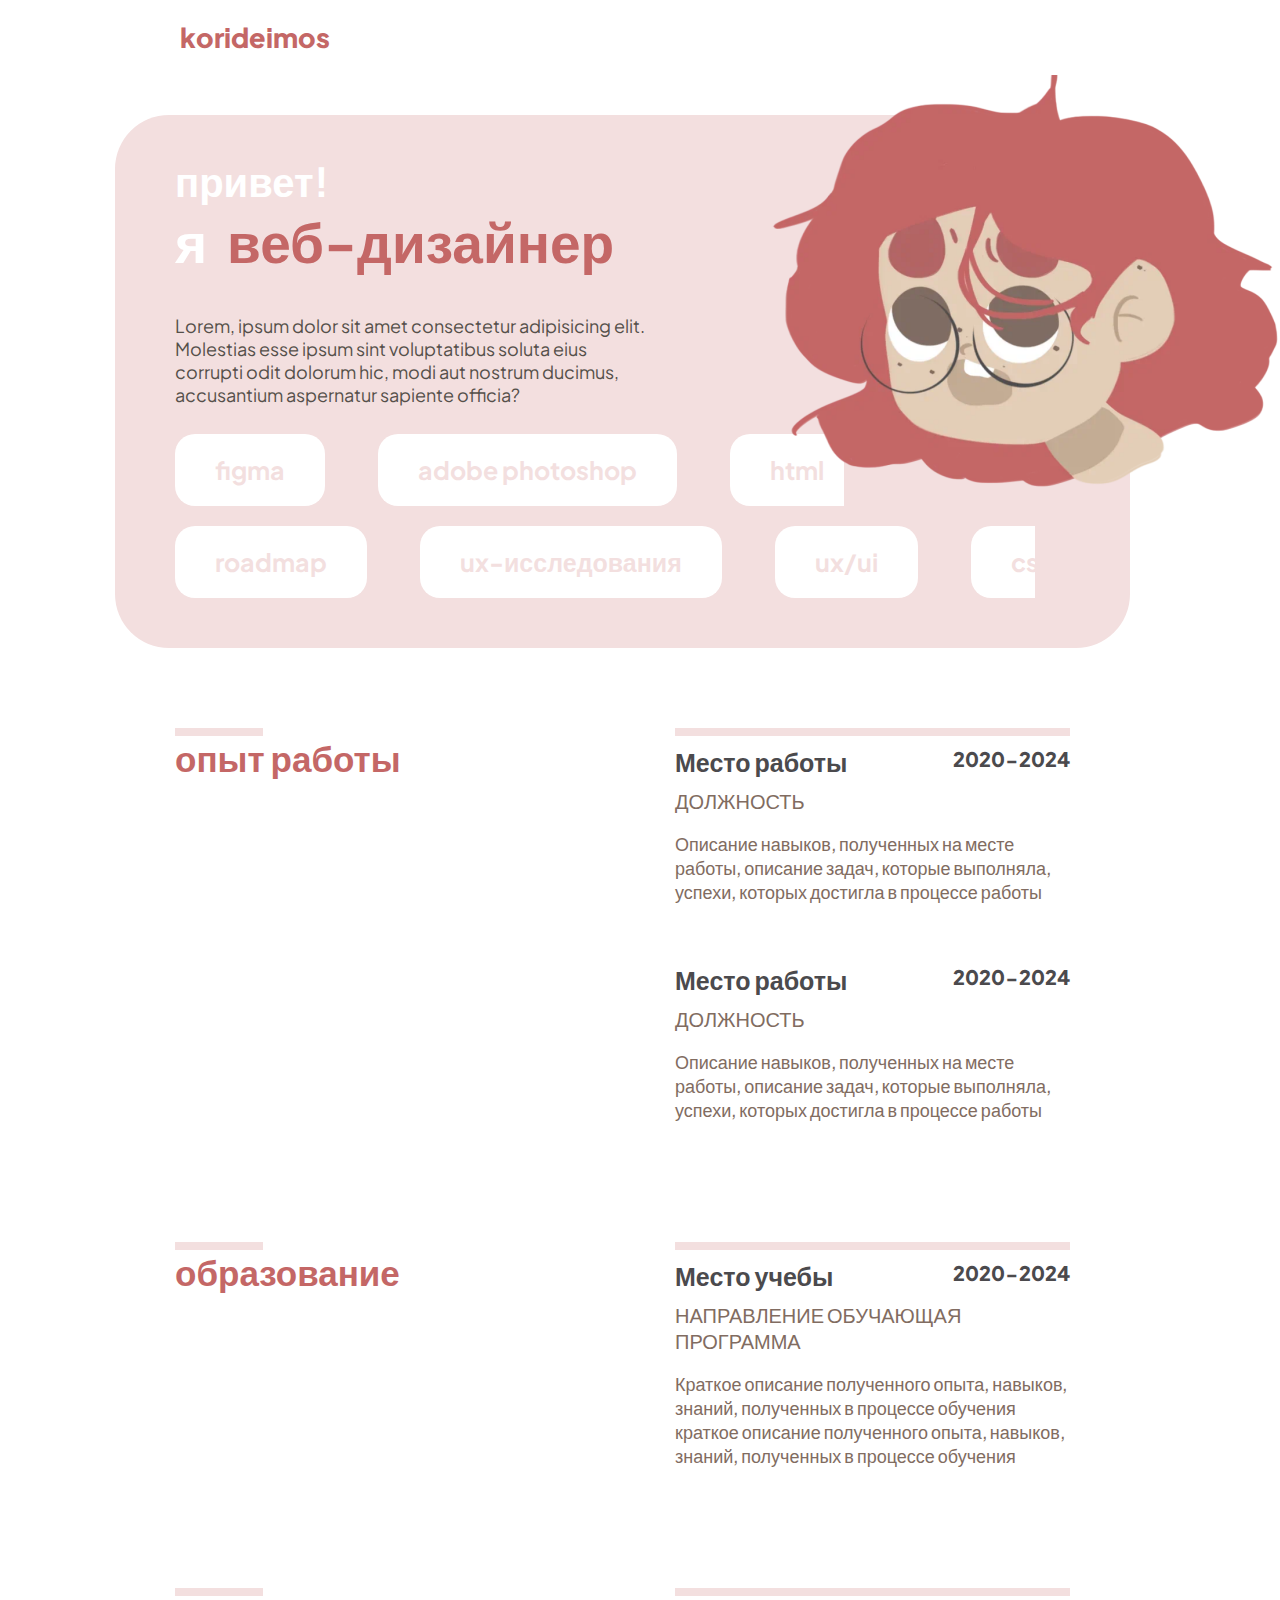
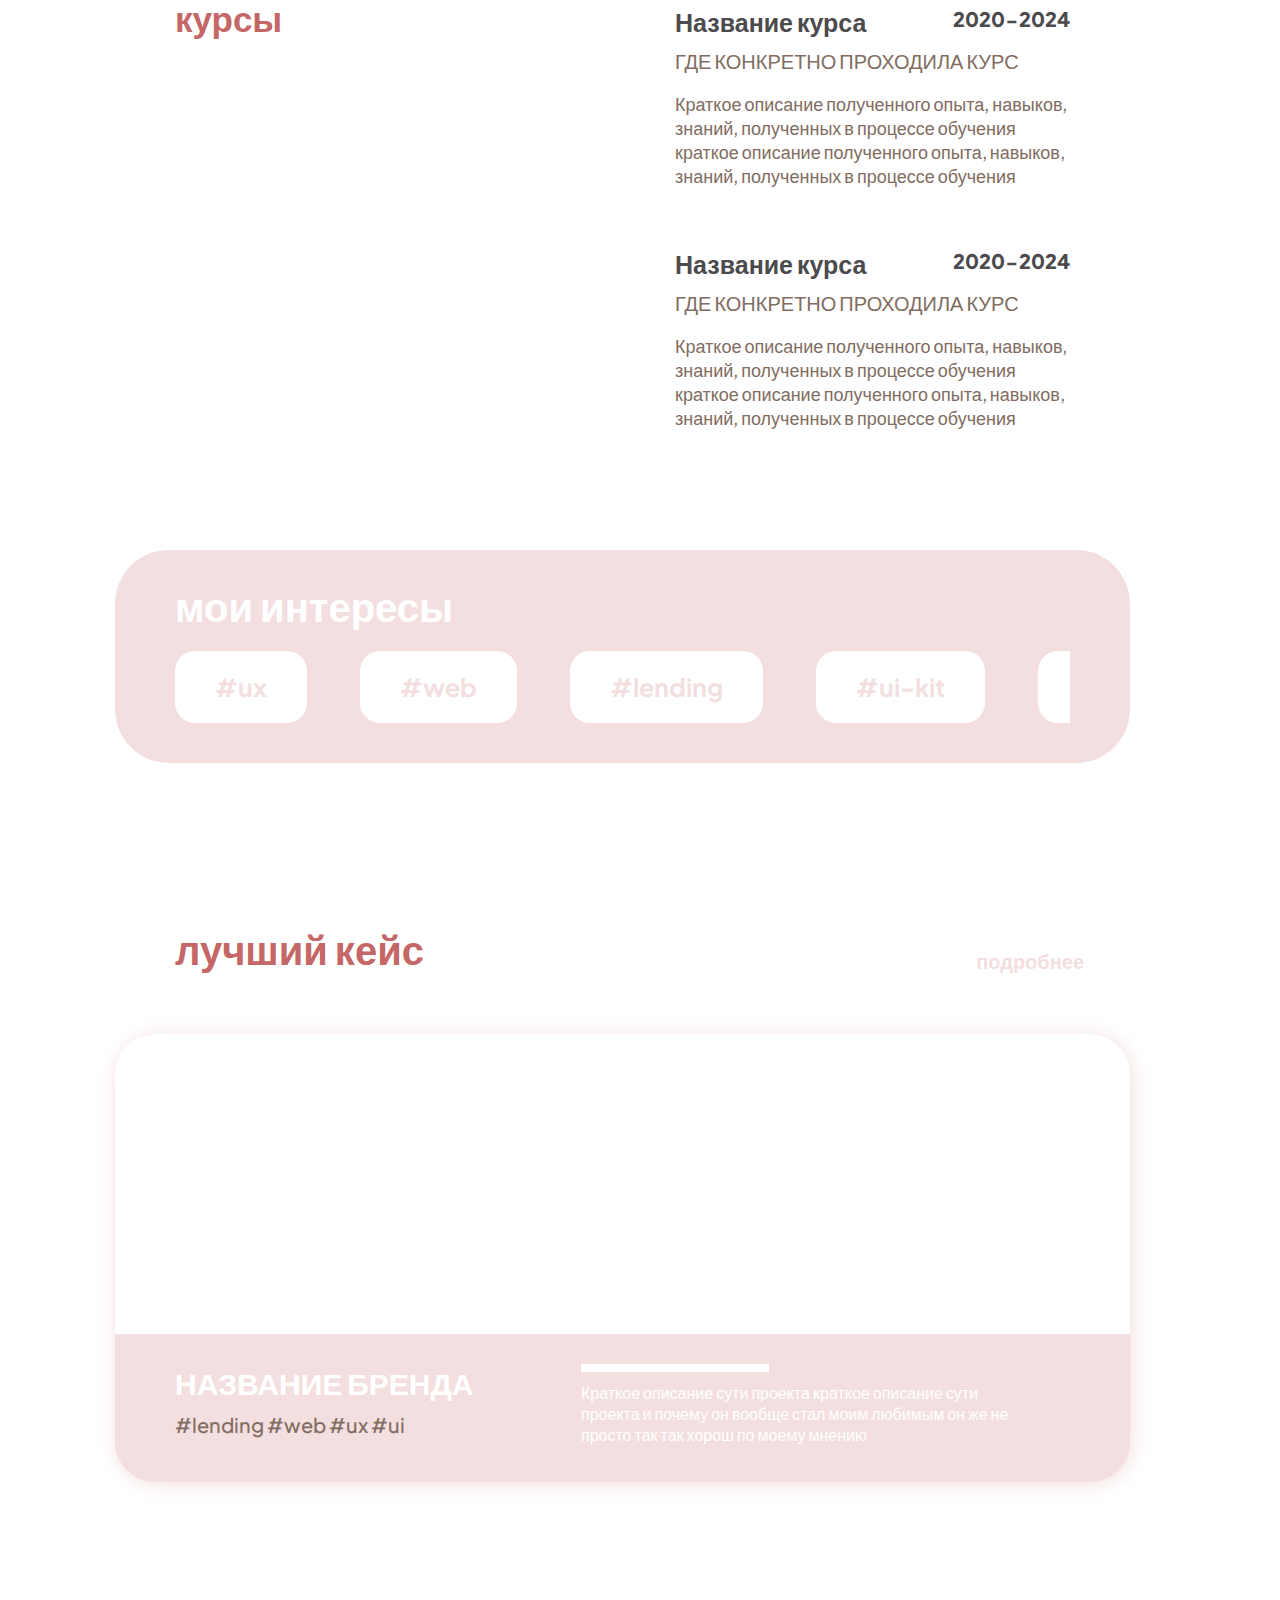
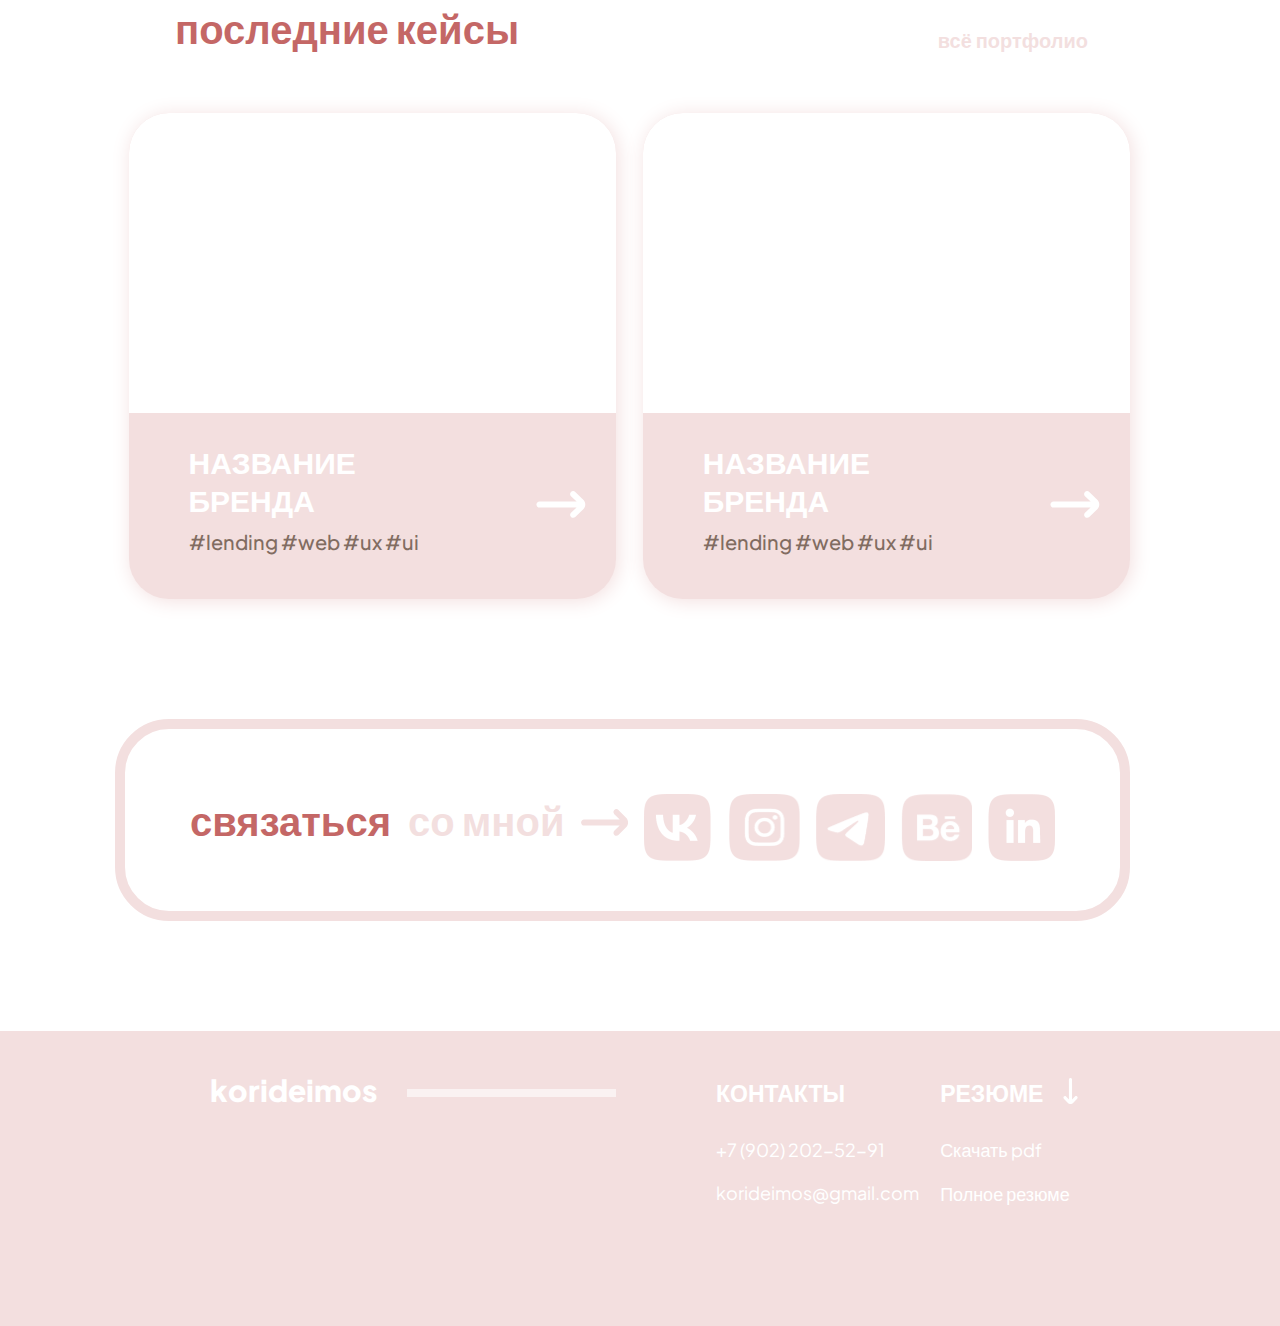
<file: index.html>
<!DOCTYPE html>
<html lang="ru">

<head>
    <meta charset="UTF-8">
    <meta name="viewport" content="width=device-width, initial-scale=1.0">
    <title>Резюме - Соколова Анна</title>

    <link rel="stylesheet" href="style.css">
</head>

<body>
    <nav>
        <a href="#" class="main-logo">korideimos</a>
        <a href="#" class="hide">korideimos</a>
        <a href="#" class="hide">редактирование</a>
    </nav>
    <header>
        <h2>привет!</h2>
        <h1>я <span class="header-job-name">веб-дизайнер</span></h1>
        <p class="header-about-me">Lorem, ipsum dolor sit amet consectetur adipisicing elit. Molestias esse ipsum sint
            voluptatibus soluta eius corrupti odit dolorum hic, modi aut nostrum ducimus, accusantium aspernatur
            sapiente officia?</p>
        <div class="skills">
            <div class="skills-hard">
                <a href="#">figma</a>
                <a href="#">adobe photoshop</a>
                <a href="#">html</a>
            </div>
            <div class="skills-soft">
                <a href="#">roadmap</a>
                <a href="#">ux-исследования</a>
                <a href="#">ux/ui</a>
                <a href="#">css</a>
            </div>
        </div>
        <img src="img/me_art.png" alt="Фотография автора резюме">
    </header>
    <main>
        <section class="main-info">
            <section class="info-experience">
                <div class="section-name">
                    <hr class="section-name-line">
                    <h3>опыт работы</h3>
                </div>
                <div class="section-content">
                    <hr class="section-content-line">
                    <div class="name-and-date">
                        <h4 class="section-content-name">Место работы</h4>
                        <p class="section-content-data">2020-2024</p>
                    </div>
                    <p class="section-content-main-info">Должность</p>
                    <p class="section-content-info">Описание навыков, полученных на месте работы, описание задач,
                        которые выполняла, успехи, которых достигла в процессе работы</p>
                    <div class="name-and-date">
                        <h4 class="section-content-name">Место работы</h4>
                        <p class="section-content-data">2020-2024</p>
                    </div>
                    <p class="section-content-main-info">Должность</p>
                    <p class="section-content-info">Описание навыков, полученных на месте работы, описание
                        задач,
                        которые выполняла, успехи, которых достигла в процессе работы</p>
                </div>
            </section>
            <section class="info-education">
                <div class="section-name">
                    <hr class="section-name-line">
                    <h3>образование</h3>
                </div>
                <div class="section-content">
                    <hr class="section-content-line">
                    <div class="name-and-date">
                        <h4 class="section-content-name">Место учебы</h4>
                        <p class="section-content-data">2020-2024</p>
                    </div>
                    <p class="section-content-main-info">Направление обучающая программа</p>
                    <p class="section-content-info">Краткое описание полученного опыта, навыков, знаний,
                        полученных
                        в процессе обучения краткое описание полученного опыта, навыков, знаний, полученных в процессе
                        обучения </p>
                </div>
            </section>
            <section class="info-additional-education">
                <div class="section-name">
                    <hr class="section-name-line">
                    <h3>курсы</h3>
                </div>
                <div class="section-content">
                    <hr class="section-content-line">
                    <div class="name-and-date">
                        <h4 class="section-content-name">Название курса</h4>
                        <p class="section-content-data">2020-2024</p>
                    </div>
                    <p class="section-content-main-info">где конкретно проходила курс</p>
                    <p class="section-content-info">Краткое описание полученного опыта, навыков, знаний, полученных
                        в процессе обучения краткое описание полученного опыта, навыков, знаний, полученных в процессе
                        обучения </p>
                    <div class="name-and-date">
                        <h4 class="section-content-name">Название курса</h4>
                        <p class="section-content-data">2020-2024</p>
                    </div>
                    <p class="section-content-main-info">где конкретно проходила курс</p>
                    <p class="section-content-info">Краткое описание полученного опыта, навыков, знаний,
                        полученных
                        в процессе обучения краткое описание полученного опыта, навыков, знаний, полученных в процессе
                        обучения </p>
                </div>
            </section>
        </section>
        <section class="main-interests">
            <h2>мои интересы</h2>
            <div class="main-interests-parent">
                <a href="#">#ux</a>
                <a href="#">#web </a>
                <a href="#">#lending</a>

                <a href="#">#ui-kit</a>
                <a href="#">#ui</a>
            </div>
        </section>
        <section class="main-portfolio">
            <section class="main-portfolio-best">
                <div class="section-heading-flex">
                    <h2 class="section-heading">лучший кейс</h2>
                    <a href="project0.html">подробнее &nbsp; &nbsp;
                        <svg xmlns="http://www.w3.org/2000/svg" width="26" height="14" viewBox="0 0 26 14">
                            <path
                                d="M20.7153 13.394L24.9609 9.47501C25.6503 8.80815 26.035 7.92179 26.035 7.00001C26.035 6.07823 25.6503 5.19187 24.9609 4.52501L20.7153 0.606009C20.4106 0.324614 19.9973 0.166476 19.5663 0.166382C19.1353 0.166288 18.7219 0.324247 18.4171 0.60551C18.1122 0.886772 17.9409 1.2683 17.9408 1.66616C17.9407 2.06401 18.1118 2.44562 18.4165 2.72701L21.4282 5.50801L1.65735 5.53101C1.22637 5.53101 0.813047 5.68905 0.5083 5.97035C0.203553 6.25166 0.0323486 6.63319 0.0323486 7.03101V7.03101C0.0323486 7.42884 0.203553 7.81037 0.5083 8.09167C0.813047 8.37298 1.22637 8.53101 1.65735 8.53101L21.4076 8.50801L18.4165 11.273C18.1205 11.5559 17.9567 11.9348 17.9604 12.3281C17.9641 12.7214 18.135 13.0976 18.4363 13.3757C18.7376 13.6539 19.1452 13.8116 19.5712 13.815C19.9973 13.8184 20.4078 13.6673 20.7143 13.394H20.7153Z" />
                        </svg>
                    </a>
                </div>

                <div class="portfolio-case-big big-margin">
                    <a href="project0.html">
                        <div class="portfolio-case-big-image case-code-name"></div>
                    </a>
                    <div class="portfolio-case-big-text">
                        <div class="left">
                            <h4 class="portfolio-case-name">Название бренда</h4>
                            <a href="project0.html">#lending</a>
                            <a href="project0.html">#web</a>
                            <a href="project0.html">#ux</a>
                            <a href="project0.html">#ui</a>
                        </div>
                        <div class="right">
                            <hr class="portfolio-case-line">
                            <p class="portfolio-case-content">Краткое описание сути проекта краткое описание сути
                                проекта и почему он вообще стал моим любимым он же не просто так так хорош по моему
                                мнению</p>
                        </div>
                    </div>
                </div>


            </section>
            <section class="main-portfolio-last">
                <div class="section-heading-flex">
                    <h2 class="section-heading">последние кейсы</h2>
                    <a href="portfolio.html">всё портфолио&nbsp; &nbsp;
                        <svg xmlns="http://www.w3.org/2000/svg" width="26" height="14" viewBox="0 0 26 14">
                            <path
                                d="M20.7153 13.394L24.9609 9.47501C25.6503 8.80815 26.035 7.92179 26.035 7.00001C26.035 6.07823 25.6503 5.19187 24.9609 4.52501L20.7153 0.606009C20.4106 0.324614 19.9973 0.166476 19.5663 0.166382C19.1353 0.166288 18.7219 0.324247 18.4171 0.60551C18.1122 0.886772 17.9409 1.2683 17.9408 1.66616C17.9407 2.06401 18.1118 2.44562 18.4165 2.72701L21.4282 5.50801L1.65735 5.53101C1.22637 5.53101 0.813047 5.68905 0.5083 5.97035C0.203553 6.25166 0.0323486 6.63319 0.0323486 7.03101V7.03101C0.0323486 7.42884 0.203553 7.81037 0.5083 8.09167C0.813047 8.37298 1.22637 8.53101 1.65735 8.53101L21.4076 8.50801L18.4165 11.273C18.1205 11.5559 17.9567 11.9348 17.9604 12.3281C17.9641 12.7214 18.135 13.0976 18.4363 13.3757C18.7376 13.6539 19.1452 13.8116 19.5712 13.815C19.9973 13.8184 20.4078 13.6673 20.7143 13.394H20.7153Z" />
                        </svg>
                    </a>
                </div>
                <div class="portfolio-cases big-margin">
                    <a href="project0.html">
                        <div class="portfolio-case-little">
                            <div class="portfolio-case-little-image case-code-name"></div>
                            <div class="portfolio-case-little-text">
                                <div class="left">
                                    <h4 class="portfolio-case-name">Название бренда</h4>
                                    <a href="portfolio.html">#lending</a>
                                    <a href="portfolio.html">#web</a>
                                    <a href="portfolio.html">#ux</a>
                                    <a href="portfolio.html">#ui</a>
                                </div>
                                <div class="right">
                                    <a href="project0.html">
                                        <svg xmlns="http://www.w3.org/2000/svg" width="50" height="27"
                                            viewBox="0 0 50 27">
                                            <path
                                                d="M39.297 26.0215L47.2798 18.3468C48.5761 17.0409 49.2993 15.3051 49.2993 13.5C49.2993 11.6948 48.5761 9.95902 47.2798 8.65308L39.297 0.978369C38.7241 0.427304 37.947 0.117615 37.1365 0.117432C36.3261 0.117248 35.5488 0.426585 34.9756 0.97739C34.4024 1.5282 34.0803 2.27535 34.0801 3.05449C34.0799 3.83363 34.4017 4.58093 34.9746 5.132L40.6373 10.5781L3.46296 10.6232C2.65261 10.6232 1.87545 10.9326 1.30245 11.4835C0.729442 12.0344 0.407532 12.7816 0.407532 13.5607V13.5607C0.407532 14.3397 0.729442 15.0869 1.30245 15.6378C1.87545 16.1887 2.65261 16.4982 3.46296 16.4982L40.5986 16.4531L34.9746 21.8679C34.418 22.4219 34.1101 23.164 34.117 23.9342C34.124 24.7044 34.4453 25.4411 35.0118 25.9858C35.5783 26.5304 36.3447 26.8393 37.1458 26.846C37.9469 26.8527 38.7187 26.5566 39.295 26.0215H39.297Z" />
                                        </svg>
                                    </a>
                                </div>
                            </div>

                        </div>
                    </a>
                    <a href="project0.html">
                        <div class="portfolio-case-little">
                            <div class="portfolio-case-little-image case-code-name"></div>
                            <div class="portfolio-case-little-text">
                                <div class="left">
                                    <h4 class="portfolio-case-name">Название бренда</h4>
                                    <a href="portfolio.html">#lending</a>
                                    <a href="portfolio.html">#web</a>
                                    <a href="portfolio.html">#ux</a>
                                    <a href="portfolio.html">#ui</a>
                                </div>
                                <div class="right">
                                    <a href="project0.html">
                                        <svg xmlns="http://www.w3.org/2000/svg" width="50" height="27"
                                            viewBox="0 0 50 27">
                                            <path
                                                d="M39.297 26.0215L47.2798 18.3468C48.5761 17.0409 49.2993 15.3051 49.2993 13.5C49.2993 11.6948 48.5761 9.95902 47.2798 8.65308L39.297 0.978369C38.7241 0.427304 37.947 0.117615 37.1365 0.117432C36.3261 0.117248 35.5488 0.426585 34.9756 0.97739C34.4024 1.5282 34.0803 2.27535 34.0801 3.05449C34.0799 3.83363 34.4017 4.58093 34.9746 5.132L40.6373 10.5781L3.46296 10.6232C2.65261 10.6232 1.87545 10.9326 1.30245 11.4835C0.729442 12.0344 0.407532 12.7816 0.407532 13.5607V13.5607C0.407532 14.3397 0.729442 15.0869 1.30245 15.6378C1.87545 16.1887 2.65261 16.4982 3.46296 16.4982L40.5986 16.4531L34.9746 21.8679C34.418 22.4219 34.1101 23.164 34.117 23.9342C34.124 24.7044 34.4453 25.4411 35.0118 25.9858C35.5783 26.5304 36.3447 26.8393 37.1458 26.846C37.9469 26.8527 38.7187 26.5566 39.295 26.0215H39.297Z" />
                                        </svg>
                                    </a>
                                </div>
                            </div>
                        </div>
                    </a>
                </div>
            </section>
        </section>
        <section class="main-contacts">
            <h2><span class="color-accent">связаться</span> со мной</h2>
            <svg xmlns="http://www.w3.org/2000/svg" width="47" height="27" viewBox="0 0 47 27" fill="none">
                <path
                    d="M37.447 26.0215L45.1217 18.3468C46.3679 17.0409 47.0632 15.3051 47.0632 13.5C47.0632 11.6948 46.3679 9.95902 45.1217 8.65308L37.447 0.978369C36.8962 0.427304 36.149 0.117615 35.3699 0.117432C34.5907 0.117248 33.8434 0.426585 33.2924 0.97739C32.7413 1.5282 32.4316 2.27535 32.4314 3.05449C32.4313 3.83363 32.7406 4.58093 33.2914 5.132L38.7356 10.5781L2.99597 10.6232C2.2169 10.6232 1.46973 10.9326 0.918846 11.4835C0.367957 12.0344 0.0584717 12.7816 0.0584717 13.5607V13.5607C0.0584717 14.3397 0.367957 15.0869 0.918846 15.6378C1.46973 16.1887 2.2169 16.4982 2.99597 16.4982L38.6984 16.4531L33.2914 21.8679C32.7563 22.4219 32.4602 23.164 32.4669 23.9342C32.4736 24.7044 32.7825 25.4411 33.3272 25.9858C33.8718 26.5304 34.6086 26.8393 35.3788 26.846C36.149 26.8527 36.891 26.5566 37.445 26.0215H37.447Z" />
            </svg>
            <a href="#">
                <div class="contacts-socials-logo vk"></div>
            </a>
            <a href="#">
                <div class="contacts-socials-logo inst"></div>
            </a>
            <a href="#">
                <div class="contacts-socials-logo tg"></div>
            </a>
            <a href="#">
                <div class="contacts-socials-logo behance"></div>
            </a>
            <a href="#">
                <div class="contacts-socials-logo linkedin"></div>
            </a>

        </section>
    </main>
    <footer>
        <div>
            <a href="#" class="main-logo">korideimos</a>
        </div>
        <hr class="footer-line">
        <div class="contacts">
            <h4>Контакты</h4>
            <a href="tel:+79022025291">+7 (902) 202-52-91</a>
            <a href="mailto:korideimos@gmail.com">korideimos@gmail.com</a>
        </div>
        <div class="resume">
            <h4>резюме <a href="#" class="resume-download">
                    <svg xmlns="http://www.w3.org/2000/svg" width="15" height="26" viewBox="0 0 15 26" fill="none">
                        <path
                            d="M0.839563 20.7155L4.92185 24.9611C5.6165 25.6505 6.53979 26.0351 7.49998 26.0351C8.46017 26.0351 9.38346 25.6505 10.0781 24.9611L14.1604 20.7155C14.4535 20.4108 14.6182 19.9975 14.6183 19.5664C14.6184 19.1354 14.4539 18.722 14.1609 18.4172C13.8679 18.1123 13.4705 17.941 13.0561 17.9409C12.6416 17.9408 12.2441 18.1119 11.951 18.4166L9.05415 21.4283L9.03019 1.65747C9.03019 1.22649 8.86557 0.813169 8.57255 0.508422C8.27952 0.203675 7.88209 0.0324704 7.46769 0.0324704V0.0324704C7.05329 0.0324704 6.65586 0.203675 6.36284 0.508422C6.06981 0.813169 5.90519 1.22649 5.90519 1.65747L5.92915 21.4077L3.04894 18.4166C2.75425 18.1206 2.35956 17.9568 1.94987 17.9605C1.54019 17.9642 1.14829 18.1351 0.858594 18.4364C0.568894 18.7377 0.404567 19.1453 0.401007 19.5714C0.397447 19.9974 0.55494 20.4079 0.839563 20.7144L0.839563 20.7155Z" />
                    </svg>
                </a></h4>

            <a href="#">Скачать pdf</a>
            <a href="#">Полное резюме</a>
        </div>
    </footer>
</body>

</html>
</file>
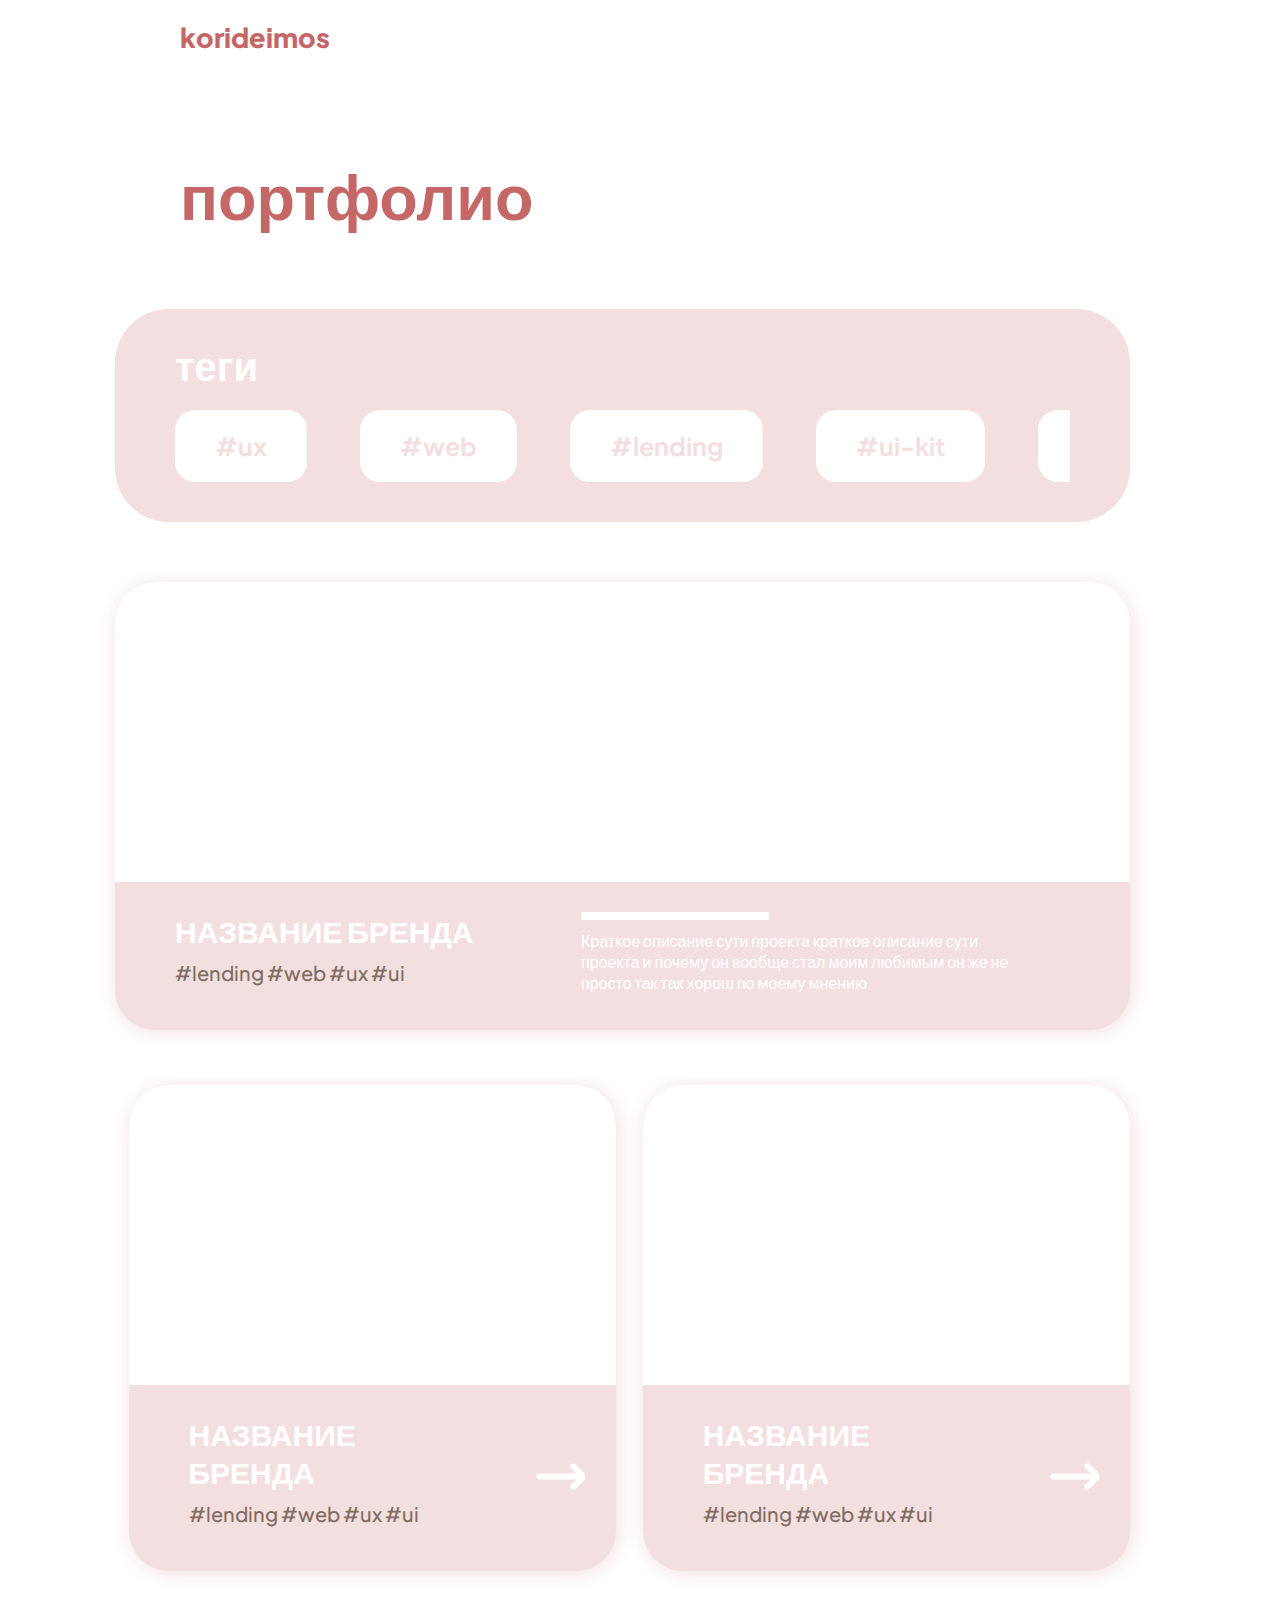
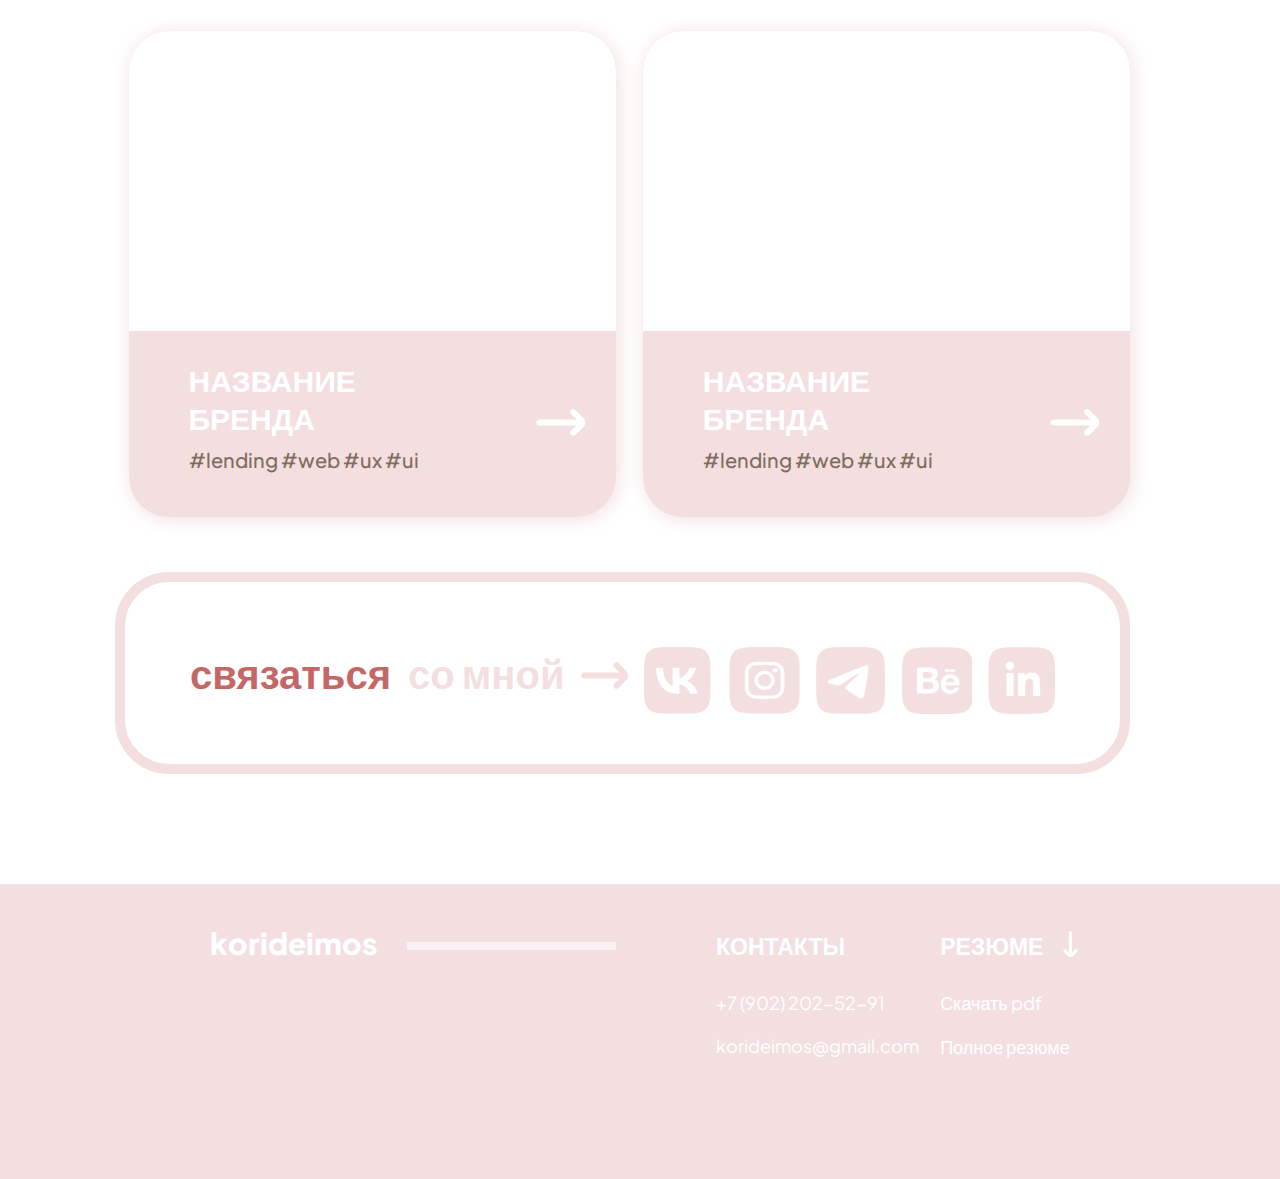
<file: portfolio.html>
<!DOCTYPE html>
<html lang="ru">

<head>
    <meta charset="UTF-8">
    <meta name="viewport" content="width=device-width, initial-scale=1.0">
    <title>Резюме - Соколова Анна</title>

    <link rel="stylesheet" href="style.css">
</head>

<body>
    <nav>
        <a href="#" class="main-logo">korideimos</a>
        <a href="#" class="hide">korideimos</a>
        <a href="#" class="hide">редактирование</a>
    </nav>
    <main>
        <h1 class="header-page-name">портфолио</h1>
        <section class="main-interests portfolio-sorts">
            <h2>теги</h2>
            <div class="main-interests-parent">
                <a href="#">#ux</a>
                <a href="#">#web </a>
                <a href="#">#lending</a>

                <a href="#">#ui-kit</a>
                <a href="#">#ui</a>
            </div>
        </section>

        <section class="main-portfolio-cases">
            <div class="portfolio-case-big little-margin">
                <a href="#">
                    <div class="portfolio-case-big-image case-code-name"></div>
                </a>
                <div class="portfolio-case-big-text">
                    <div class="left">
                        <h4 class="portfolio-case-name">Название бренда</h4>
                        <a href="#">#lending</a>
                        <a href="#">#web</a>
                        <a href="#">#ux</a>
                        <a href="#">#ui</a>
                    </div>
                    <div class="right">
                        <hr class="portfolio-case-line">
                        <p class="portfolio-case-content">Краткое описание сути проекта краткое описание сути
                            проекта и почему он вообще стал моим любимым он же не просто так так хорош по моему
                            мнению</p>
                    </div>
                </div>
            </div>

            <div class="portfolio-cases .little-margin">
                <a href="#">
                    <div class="portfolio-case-little">
                        <div class="portfolio-case-little-image case-code-name"></div>
                        <div class="portfolio-case-little-text">
                            <div class="left">
                                <h4 class="portfolio-case-name">Название бренда</h4>
                                <a href="#">#lending</a>
                                <a href="#">#web</a>
                                <a href="#">#ux</a>
                                <a href="#">#ui</a>
                            </div>
                            <div class="right">
                                <a href="#">
                                    <svg xmlns="http://www.w3.org/2000/svg" width="50" height="27" viewBox="0 0 50 27">
                                        <path
                                            d="M39.297 26.0215L47.2798 18.3468C48.5761 17.0409 49.2993 15.3051 49.2993 13.5C49.2993 11.6948 48.5761 9.95902 47.2798 8.65308L39.297 0.978369C38.7241 0.427304 37.947 0.117615 37.1365 0.117432C36.3261 0.117248 35.5488 0.426585 34.9756 0.97739C34.4024 1.5282 34.0803 2.27535 34.0801 3.05449C34.0799 3.83363 34.4017 4.58093 34.9746 5.132L40.6373 10.5781L3.46296 10.6232C2.65261 10.6232 1.87545 10.9326 1.30245 11.4835C0.729442 12.0344 0.407532 12.7816 0.407532 13.5607V13.5607C0.407532 14.3397 0.729442 15.0869 1.30245 15.6378C1.87545 16.1887 2.65261 16.4982 3.46296 16.4982L40.5986 16.4531L34.9746 21.8679C34.418 22.4219 34.1101 23.164 34.117 23.9342C34.124 24.7044 34.4453 25.4411 35.0118 25.9858C35.5783 26.5304 36.3447 26.8393 37.1458 26.846C37.9469 26.8527 38.7187 26.5566 39.295 26.0215H39.297Z" />
                                    </svg>
                                </a>
                            </div>
                        </div>

                    </div>
                </a>
                <a href="#">
                    <div class="portfolio-case-little">
                        <div class="portfolio-case-little-image case-code-name"></div>
                        <div class="portfolio-case-little-text">
                            <div class="left">
                                <h4 class="portfolio-case-name">Название бренда</h4>
                                <a href="#">#lending</a>
                                <a href="#">#web</a>
                                <a href="#">#ux</a>
                                <a href="#">#ui</a>
                            </div>
                            <div class="right">
                                <a href="#">
                                    <svg xmlns="http://www.w3.org/2000/svg" width="50" height="27" viewBox="0 0 50 27">
                                        <path
                                            d="M39.297 26.0215L47.2798 18.3468C48.5761 17.0409 49.2993 15.3051 49.2993 13.5C49.2993 11.6948 48.5761 9.95902 47.2798 8.65308L39.297 0.978369C38.7241 0.427304 37.947 0.117615 37.1365 0.117432C36.3261 0.117248 35.5488 0.426585 34.9756 0.97739C34.4024 1.5282 34.0803 2.27535 34.0801 3.05449C34.0799 3.83363 34.4017 4.58093 34.9746 5.132L40.6373 10.5781L3.46296 10.6232C2.65261 10.6232 1.87545 10.9326 1.30245 11.4835C0.729442 12.0344 0.407532 12.7816 0.407532 13.5607V13.5607C0.407532 14.3397 0.729442 15.0869 1.30245 15.6378C1.87545 16.1887 2.65261 16.4982 3.46296 16.4982L40.5986 16.4531L34.9746 21.8679C34.418 22.4219 34.1101 23.164 34.117 23.9342C34.124 24.7044 34.4453 25.4411 35.0118 25.9858C35.5783 26.5304 36.3447 26.8393 37.1458 26.846C37.9469 26.8527 38.7187 26.5566 39.295 26.0215H39.297Z" />
                                    </svg>
                                </a>
                            </div>
                        </div>
                    </div>
                </a>
            </div>

            <div class="portfolio-cases little-margin">
                <a href="#">
                    <div class="portfolio-case-little">
                        <div class="portfolio-case-little-image case-code-name"></div>
                        <div class="portfolio-case-little-text">
                            <div class="left">
                                <h4 class="portfolio-case-name">Название бренда</h4>
                                <a href="#">#lending</a>
                                <a href="#">#web</a>
                                <a href="#">#ux</a>
                                <a href="#">#ui</a>
                            </div>
                            <div class="right">
                                <a href="#">
                                    <svg xmlns="http://www.w3.org/2000/svg" width="50" height="27" viewBox="0 0 50 27">
                                        <path
                                            d="M39.297 26.0215L47.2798 18.3468C48.5761 17.0409 49.2993 15.3051 49.2993 13.5C49.2993 11.6948 48.5761 9.95902 47.2798 8.65308L39.297 0.978369C38.7241 0.427304 37.947 0.117615 37.1365 0.117432C36.3261 0.117248 35.5488 0.426585 34.9756 0.97739C34.4024 1.5282 34.0803 2.27535 34.0801 3.05449C34.0799 3.83363 34.4017 4.58093 34.9746 5.132L40.6373 10.5781L3.46296 10.6232C2.65261 10.6232 1.87545 10.9326 1.30245 11.4835C0.729442 12.0344 0.407532 12.7816 0.407532 13.5607V13.5607C0.407532 14.3397 0.729442 15.0869 1.30245 15.6378C1.87545 16.1887 2.65261 16.4982 3.46296 16.4982L40.5986 16.4531L34.9746 21.8679C34.418 22.4219 34.1101 23.164 34.117 23.9342C34.124 24.7044 34.4453 25.4411 35.0118 25.9858C35.5783 26.5304 36.3447 26.8393 37.1458 26.846C37.9469 26.8527 38.7187 26.5566 39.295 26.0215H39.297Z" />
                                    </svg>
                                </a>
                            </div>
                        </div>

                    </div>
                </a>
                <a href="#">
                    <div class="portfolio-case-little">
                        <div class="portfolio-case-little-image case-code-name"></div>
                        <div class="portfolio-case-little-text">
                            <div class="left">
                                <h4 class="portfolio-case-name">Название бренда</h4>
                                <a href="#">#lending</a>
                                <a href="#">#web</a>
                                <a href="#">#ux</a>
                                <a href="#">#ui</a>
                            </div>
                            <div class="right">
                                <a href="#">
                                    <svg xmlns="http://www.w3.org/2000/svg" width="50" height="27" viewBox="0 0 50 27">
                                        <path
                                            d="M39.297 26.0215L47.2798 18.3468C48.5761 17.0409 49.2993 15.3051 49.2993 13.5C49.2993 11.6948 48.5761 9.95902 47.2798 8.65308L39.297 0.978369C38.7241 0.427304 37.947 0.117615 37.1365 0.117432C36.3261 0.117248 35.5488 0.426585 34.9756 0.97739C34.4024 1.5282 34.0803 2.27535 34.0801 3.05449C34.0799 3.83363 34.4017 4.58093 34.9746 5.132L40.6373 10.5781L3.46296 10.6232C2.65261 10.6232 1.87545 10.9326 1.30245 11.4835C0.729442 12.0344 0.407532 12.7816 0.407532 13.5607V13.5607C0.407532 14.3397 0.729442 15.0869 1.30245 15.6378C1.87545 16.1887 2.65261 16.4982 3.46296 16.4982L40.5986 16.4531L34.9746 21.8679C34.418 22.4219 34.1101 23.164 34.117 23.9342C34.124 24.7044 34.4453 25.4411 35.0118 25.9858C35.5783 26.5304 36.3447 26.8393 37.1458 26.846C37.9469 26.8527 38.7187 26.5566 39.295 26.0215H39.297Z" />
                                    </svg>
                                </a>
                            </div>
                        </div>
                    </div>
                </a>
            </div>
        </section>

        <section class="main-contacts">
            <h2><span class="color-accent">связаться</span> со мной</h2>
            <svg xmlns="http://www.w3.org/2000/svg" width="47" height="27" viewBox="0 0 47 27" fill="none">
                <path
                    d="M37.447 26.0215L45.1217 18.3468C46.3679 17.0409 47.0632 15.3051 47.0632 13.5C47.0632 11.6948 46.3679 9.95902 45.1217 8.65308L37.447 0.978369C36.8962 0.427304 36.149 0.117615 35.3699 0.117432C34.5907 0.117248 33.8434 0.426585 33.2924 0.97739C32.7413 1.5282 32.4316 2.27535 32.4314 3.05449C32.4313 3.83363 32.7406 4.58093 33.2914 5.132L38.7356 10.5781L2.99597 10.6232C2.2169 10.6232 1.46973 10.9326 0.918846 11.4835C0.367957 12.0344 0.0584717 12.7816 0.0584717 13.5607V13.5607C0.0584717 14.3397 0.367957 15.0869 0.918846 15.6378C1.46973 16.1887 2.2169 16.4982 2.99597 16.4982L38.6984 16.4531L33.2914 21.8679C32.7563 22.4219 32.4602 23.164 32.4669 23.9342C32.4736 24.7044 32.7825 25.4411 33.3272 25.9858C33.8718 26.5304 34.6086 26.8393 35.3788 26.846C36.149 26.8527 36.891 26.5566 37.445 26.0215H37.447Z" />
            </svg>
            <a href="#">
                <div class="contacts-socials-logo vk"></div>
            </a>
            <a href="#">
                <div class="contacts-socials-logo inst"></div>
            </a>
            <a href="#">
                <div class="contacts-socials-logo tg"></div>
            </a>
            <a href="#">
                <div class="contacts-socials-logo behance"></div>
            </a>
            <a href="#">
                <div class="contacts-socials-logo linkedin"></div>
            </a>

        </section>
    </main>
    <footer>
        <div>
            <a href="#" class="main-logo">korideimos</a>
        </div>
        <hr class="footer-line">
        <div class="contacts">
            <h4>Контакты</h4>
            <a href="tel:+79022025291">+7 (902) 202-52-91</a>
            <a href="mailto:korideimos@gmail.com">korideimos@gmail.com</a>
        </div>
        <div class="resume">
            <h4>резюме <a href="#" class="resume-download">
                    <svg xmlns="http://www.w3.org/2000/svg" width="15" height="26" viewBox="0 0 15 26" fill="none">
                        <path
                            d="M0.839563 20.7155L4.92185 24.9611C5.6165 25.6505 6.53979 26.0351 7.49998 26.0351C8.46017 26.0351 9.38346 25.6505 10.0781 24.9611L14.1604 20.7155C14.4535 20.4108 14.6182 19.9975 14.6183 19.5664C14.6184 19.1354 14.4539 18.722 14.1609 18.4172C13.8679 18.1123 13.4705 17.941 13.0561 17.9409C12.6416 17.9408 12.2441 18.1119 11.951 18.4166L9.05415 21.4283L9.03019 1.65747C9.03019 1.22649 8.86557 0.813169 8.57255 0.508422C8.27952 0.203675 7.88209 0.0324704 7.46769 0.0324704V0.0324704C7.05329 0.0324704 6.65586 0.203675 6.36284 0.508422C6.06981 0.813169 5.90519 1.22649 5.90519 1.65747L5.92915 21.4077L3.04894 18.4166C2.75425 18.1206 2.35956 17.9568 1.94987 17.9605C1.54019 17.9642 1.14829 18.1351 0.858594 18.4364C0.568894 18.7377 0.404567 19.1453 0.401007 19.5714C0.397447 19.9974 0.55494 20.4079 0.839563 20.7144L0.839563 20.7155Z" />
                    </svg>
                </a></h4>

            <a href="#">Скачать pdf</a>
            <a href="#">Полное резюме</a>
        </div>
    </footer>
</body>

</html>
</file>
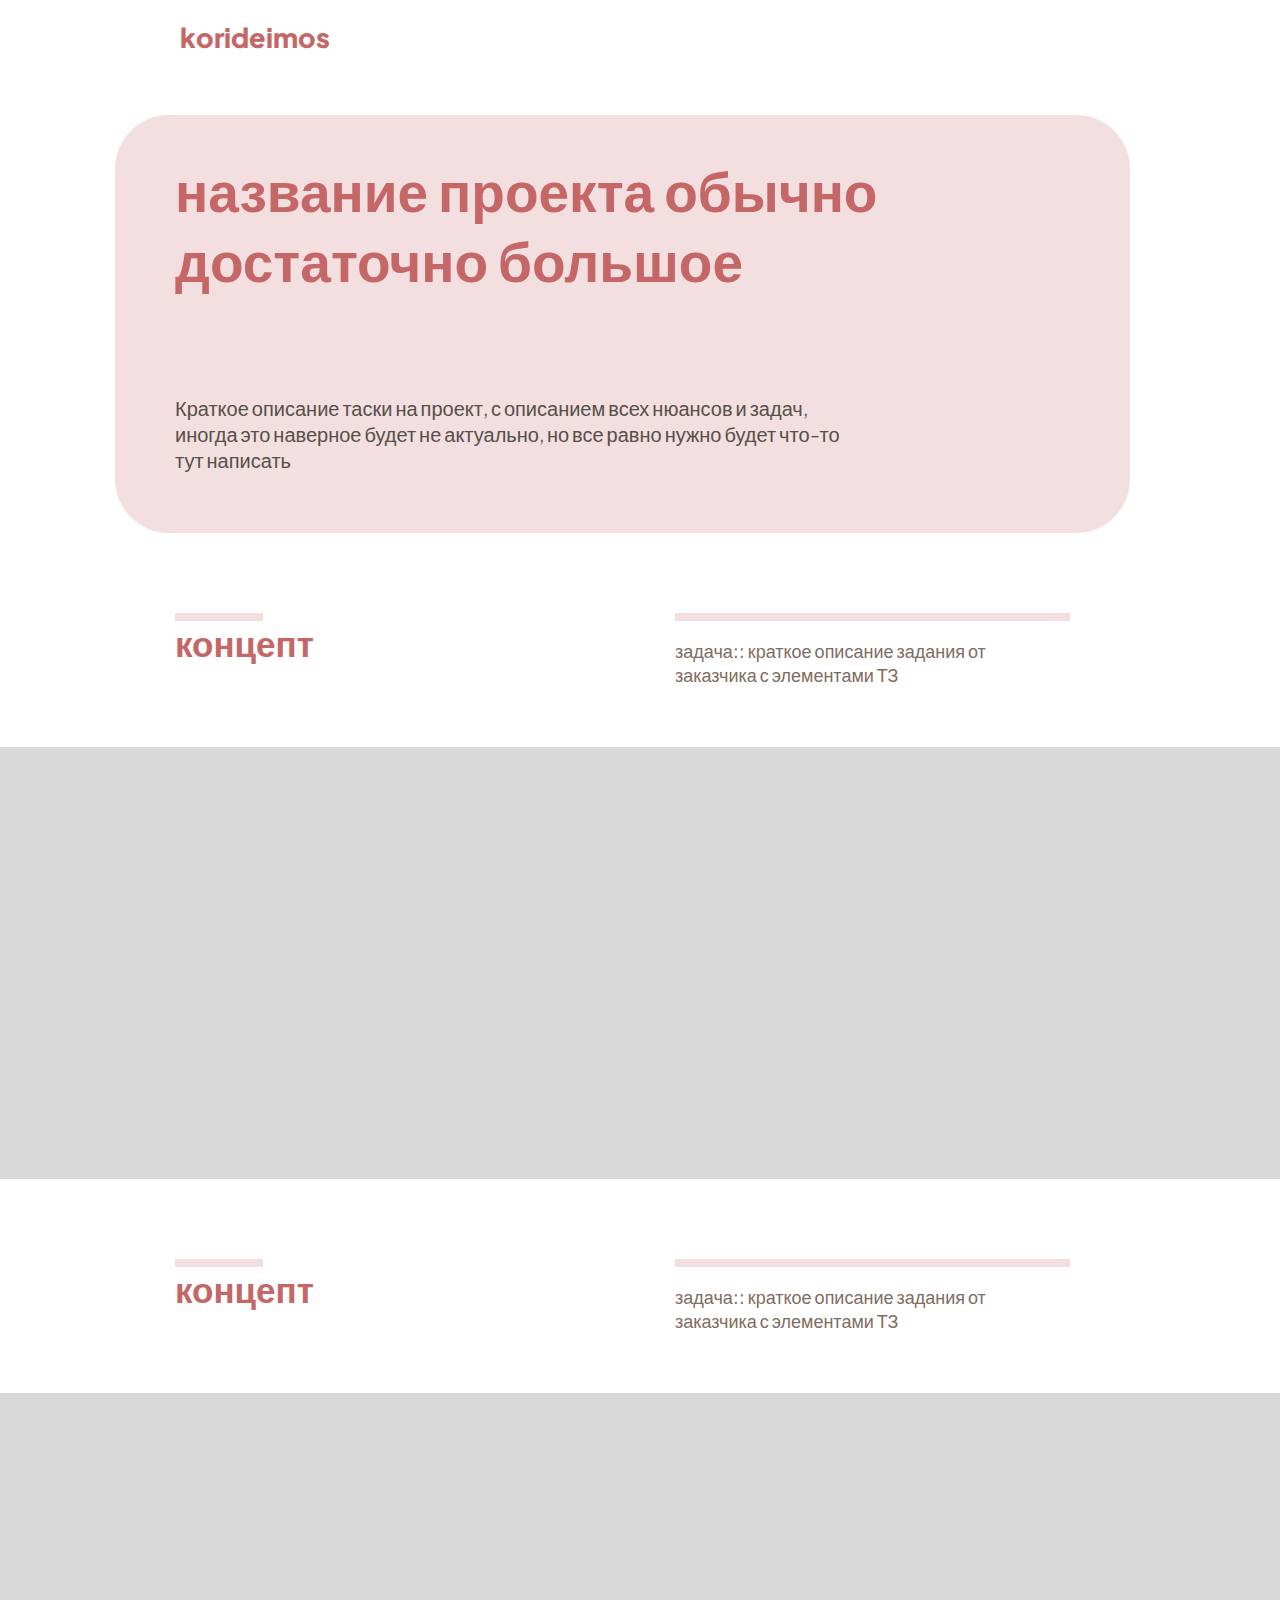
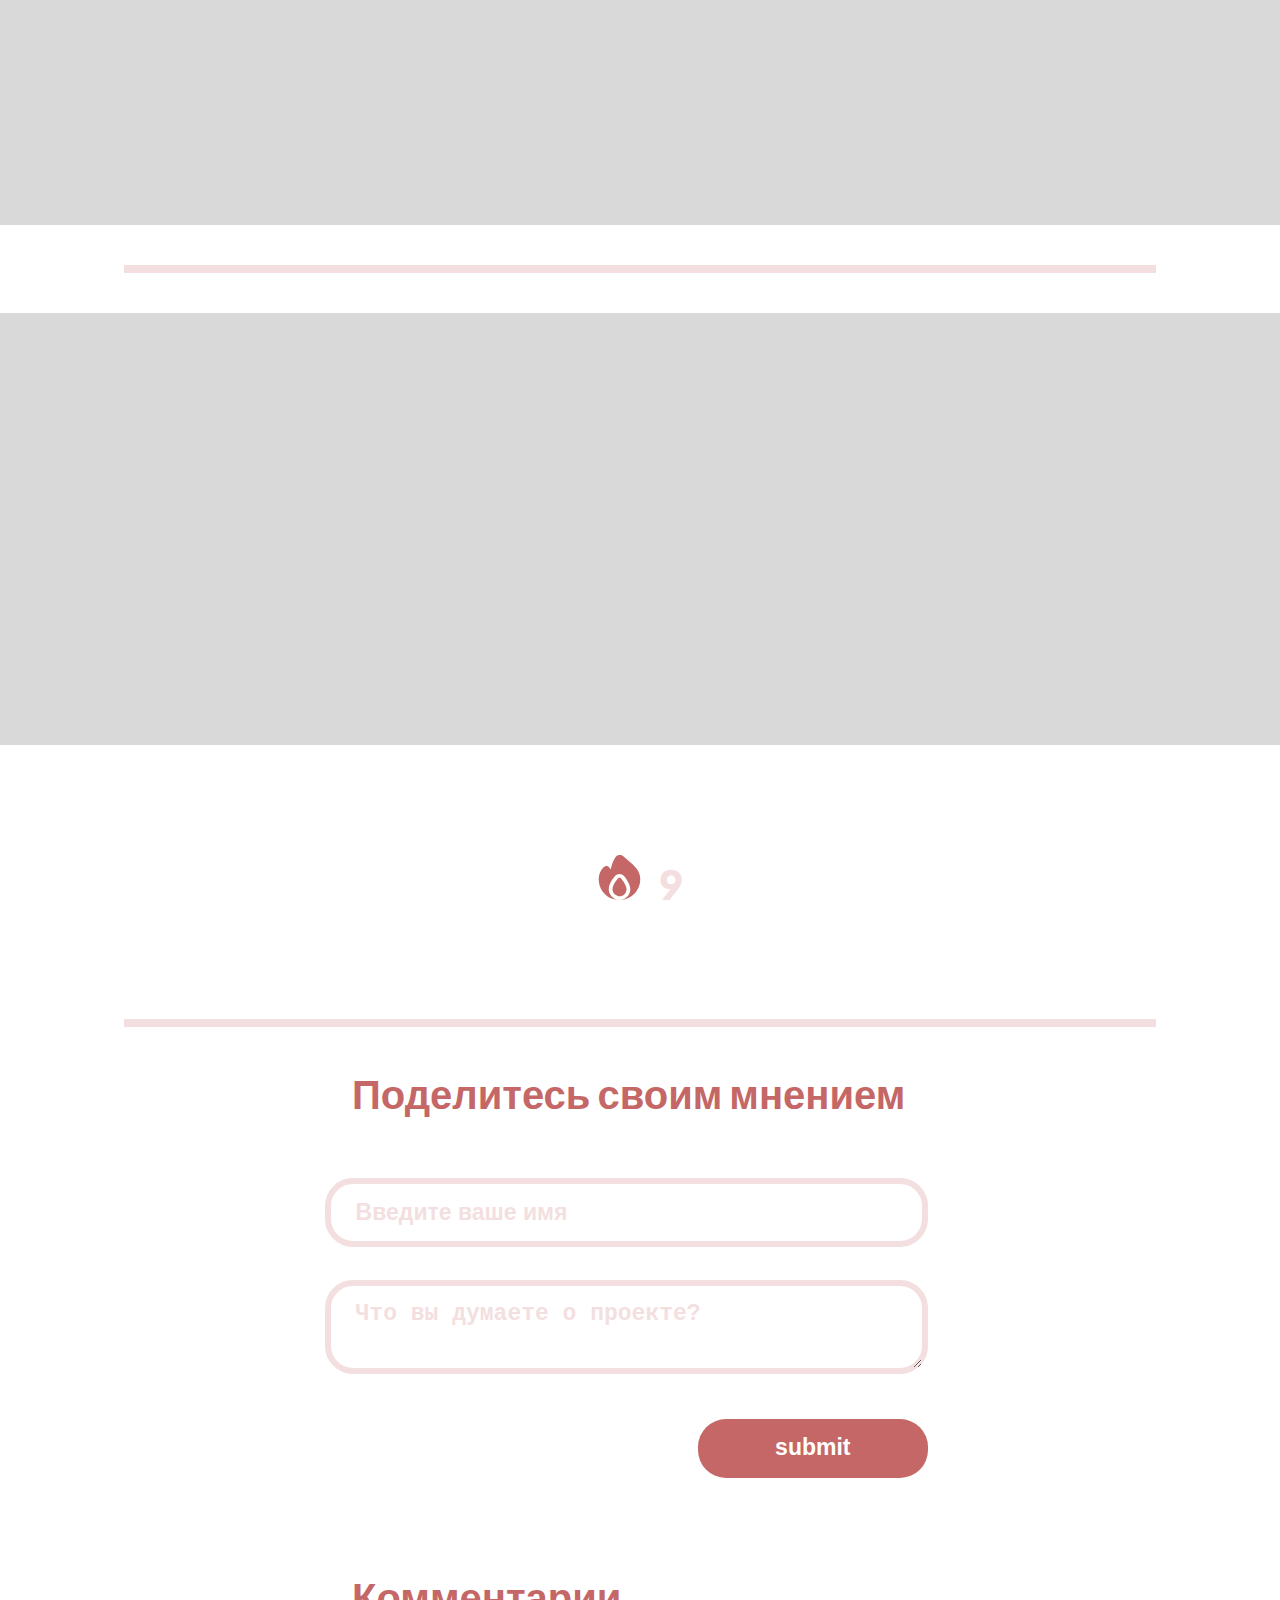
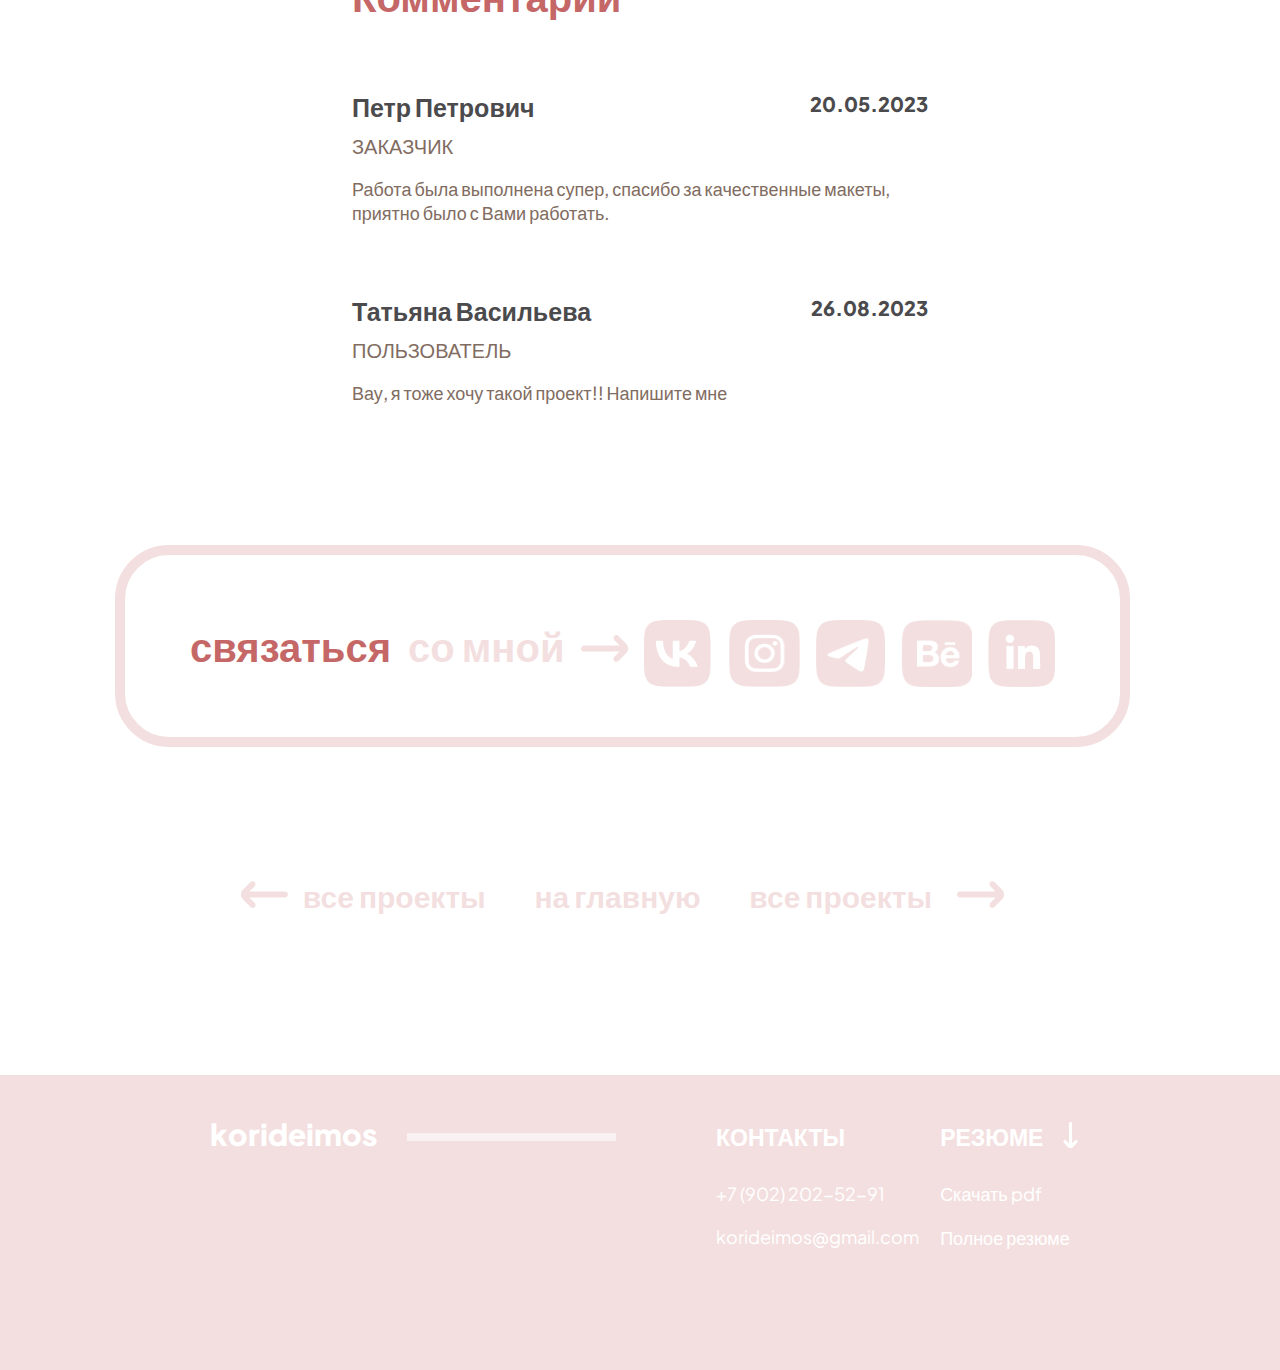
<file: project0.html>
<!DOCTYPE html>
<html lang="ru">

<head>
    <meta charset="UTF-8">
    <meta name="viewport" content="width=device-width, initial-scale=1.0">
    <title>Резюме - Соколова Анна</title>

    <link rel="stylesheet" href="style.css">
</head>

<body>
    <nav>
        <a href="#" class="main-logo">korideimos</a>
        <a href="#" class="hide">korideimos</a>
        <a href="#" class="hide">редактирование</a>
    </nav>
    <header class="header-project">
        <h1><span class="color-accent">название проекта обычно достаточно большое</span>
        </h1>
        <p class="header-about-me">Краткое описание таски на проект, с описанием всех нюансов и задач, иногда это
            наверное будет не актуально, но все равно нужно будет что-то тут написать</p>
    </header>
    <section class="info-project">
        <div class="section-name">
            <hr class="section-name-line">
            <h3>концепт</h3>
        </div>
        <div class="section-content">
            <hr class="section-content-line">
            <p class="section-content-info">задача:: краткое описание задания от заказчика с элементами ТЗ</p>
        </div>
    </section>
    <div class="project-img concept-1"></div>

    <section class="info-project">
        <div class="section-name">
            <hr class="section-name-line">
            <h3>концепт</h3>
        </div>
        <div class="section-content">
            <hr class="section-content-line">
            <p class="section-content-info">задача:: краткое описание задания от заказчика с элементами ТЗ</p>
        </div>
    </section>
    <div class="project-img concept-1"></div>
    <hr class="img-devider-line">
    <div class="project-img concept-1"></div>

    <section class="likes">
        <a href="#" class="fire">
            <svg class="hidden" xmlns="http://www.w3.org/2000/svg" width="45" height="45" viewBox="0 0 45 45"
                fill="none">
                <g clip-path="url(#clip0_84_175)">
                    <path
                        d="M31.1814 5.43778C29.7058 4.18718 28.1589 2.87278 26.5839 1.44025C25.3756 0.34144 23.7439 -0.167799 22.1251 0.0490277C20.5564 0.256274 19.1607 1.14915 18.3151 2.4865C16.0801 6.2215 14.4998 10.311 13.6426 14.5784C13.3062 14.0927 13.0079 13.5819 12.7501 13.0502C11.862 11.1792 9.62538 10.3823 7.75437 11.2704C7.30138 11.4854 6.89612 11.789 6.56257 12.1633C3.41758 15.3772 1.67409 19.7062 1.71382 24.2027C1.62444 33.6537 7.98165 41.9516 17.1301 44.3253C18.8323 44.7535 20.5799 44.9751 22.3351 44.9852C22.3913 44.9852 22.9894 44.9796 23.2313 44.9627C34.425 44.6002 43.3078 35.4136 43.2938 24.2139C43.2864 15.7203 37.6764 10.9577 31.1814 5.43778ZM22.2882 41.2221C20.8928 41.1159 19.5138 40.5507 18.4726 39.7108C16.8423 38.5572 15.7634 36.8654 15.5064 34.9165C15.1876 31.8752 17.0627 27.8983 20.8933 23.4059C21.295 22.9367 21.8826 22.6679 22.5002 22.6708C23.1098 22.6665 23.6896 22.9346 24.0808 23.4021C27.5908 27.5684 29.5184 31.4121 29.5184 34.2264C29.5076 37.924 26.6175 40.849 22.9371 41.2052C22.7755 41.2209 22.5001 41.2446 22.2882 41.2221ZM32.9552 37.6558C32.8445 37.7421 32.7227 37.8115 32.6102 37.8939C33.0428 36.7181 33.2656 35.4755 33.2683 34.2227C33.2683 29.4846 29.8277 24.407 26.944 20.9814C25.8407 19.6747 24.2179 18.9203 22.5077 18.9189H22.5001C20.7865 18.9158 19.1578 19.6651 18.0451 20.9682C13.4608 26.3383 11.3552 31.1626 11.7864 35.3082C11.8887 36.2706 12.1346 37.2123 12.5158 38.102C8.06339 34.8759 5.43994 29.7008 5.46948 24.2026C5.43326 20.6308 6.8418 17.1959 9.37507 14.6776C9.80758 15.5768 10.3269 16.4314 10.9257 17.2295C11.7481 18.3414 13.153 18.8573 14.4994 18.542C15.8722 18.2383 16.9381 17.1556 17.2201 15.7783C17.9734 11.7965 19.413 7.97588 21.4744 4.48707C21.7281 4.08822 22.1471 3.82402 22.6163 3.76707C23.1408 3.69649 23.6694 3.86199 24.0601 4.21891C25.6689 5.68141 27.2476 7.03141 28.7476 8.30082C35.0064 13.6164 39.5307 17.4565 39.5307 24.2139C39.5469 29.4727 37.1193 34.4407 32.9607 37.6595L32.9552 37.6558Z"
                        fill="#C46766" />
                </g>
                <defs>
                    <clipPath id="clip0_84_175">
                        <rect width="45" height="45" fill="white" />
                    </clipPath>
                </defs>
            </svg>
            <svg xmlns="http://www.w3.org/2000/svg" width="45" height="45" viewBox="0 0 45 45" fill="none">
                <path
                    d="M29.5239 34.2267C29.5239 31.4142 27.5908 27.5705 24.0864 23.4024C23.8925 23.171 23.6496 22.9855 23.3753 22.8594C23.101 22.7333 22.8021 22.6696 22.5002 22.673V22.673C22.1961 22.6716 21.8953 22.7365 21.6187 22.8631C21.3422 22.9897 21.0966 23.175 20.8989 23.4061C17.0627 27.9005 15.1877 31.8755 15.5121 34.9224C15.6397 35.8857 15.9701 36.8111 16.4813 37.6375C16.9926 38.4638 17.6732 39.1725 18.4783 39.7167C19.6172 40.6505 21.0287 41.1888 22.5002 41.2505C24.3624 41.2485 26.1477 40.5079 27.4645 39.1911C28.7813 37.8743 29.5219 36.0889 29.5239 34.2267Z"
                    fill="#C46766" />
                <path
                    d="M31.1795 5.43836C29.7058 4.18586 28.1589 2.87336 26.5839 1.44086C25.9867 0.898668 25.2782 0.493558 24.508 0.253887C23.7378 0.0142155 22.9246 -0.054224 22.1251 0.053359C21.3504 0.155971 20.6076 0.427458 19.9492 0.848642C19.2909 1.26983 18.7331 1.83043 18.3151 2.49086C16.0809 6.22554 14.5007 10.3143 13.6426 14.5809C13.3069 14.0948 13.0086 13.5839 12.7501 13.0527C12.4848 12.4936 12.0851 12.0088 11.5868 11.6417C11.0885 11.2745 10.5071 11.0364 9.89442 10.9486C9.28175 10.8608 8.65686 10.926 8.07551 11.1384C7.49415 11.3508 6.97441 11.7038 6.56264 12.1659C3.41884 15.3804 1.67613 19.7091 1.71577 24.2052C1.67229 28.7979 3.16594 33.2732 5.9591 36.9192C8.75226 40.5651 12.6845 43.1723 17.1301 44.3259C18.8323 44.7542 20.5799 44.9758 22.3351 44.9859C20.0921 44.9023 17.9362 44.0959 16.1889 42.6871C14.9784 41.8352 13.9606 40.7382 13.2015 39.4675C12.4424 38.1967 11.959 36.7805 11.7826 35.3109C11.3514 31.1671 13.457 26.3427 18.0414 20.9727C18.5914 20.328 19.2751 19.8108 20.045 19.4569C20.815 19.103 21.6527 18.9209 22.5001 18.9234H22.5189C23.3638 18.9241 24.1984 19.1089 24.9646 19.4651C25.7307 19.8213 26.41 20.3403 26.9551 20.9859C29.8389 24.4115 33.2795 29.489 33.2795 34.2252C33.2754 36.9547 32.2359 39.5809 30.371 41.5739C28.5061 43.5669 25.9546 44.7782 23.2314 44.9634C28.6157 44.7899 33.7211 42.5272 37.466 38.6546C41.2108 34.782 43.3011 29.6036 43.2939 24.2165C43.2845 15.7227 37.6745 10.9602 31.1795 5.43836Z"
                    fill="#C46766" />
            </svg>
            9
        </a>
        <hr class="img-devider-line">
        <div class="form-comments 
        ">
            <!-- hidden -->
            <form action="index.php?page=staf&action=comment&" method="POST">
                <h2>Поделитесь своим мнением</h2>
                <input type="text" name="uname" placeholder="Введите ваше имя" /><br />
                <textarea name="umessage" placeholder="Что вы думаете о проекте?"></textarea><br />
                <input type="submit">
            </form>
        </div>
        <div class="comments">
            <h2>Комментарии</h2>
            <div class="section-content">
                <div class="name-and-date">
                    <h4 class="section-content-name">Петр Петрович</h4>
                    <p class="section-content-data">20.05.2023</p>
                </div>
                <p class="section-content-main-info">Заказчик</p>
                <p class="section-content-info">Работа была выполнена супер, спасибо за качественные макеты, приятно
                    было с Вами работать. </p>
            </div>
            <div class="section-content">
                <div class="name-and-date">
                    <h4 class="section-content-name">Татьяна Васильева</h4>
                    <p class="section-content-data">26.08.2023</p>
                </div>
                <p class="section-content-main-info">Пользователь</p>
                <p class="section-content-info">Вау, я тоже хочу такой проект!! Напишите мне</p>
            </div>
        </div>
    </section>
    <main>
        <section class="main-contacts">
            <h2><span class="color-accent">связаться</span> со мной</h2>
            <svg xmlns="http://www.w3.org/2000/svg" width="47" height="27" viewBox="0 0 47 27" fill="none">
                <path
                    d="M37.447 26.0215L45.1217 18.3468C46.3679 17.0409 47.0632 15.3051 47.0632 13.5C47.0632 11.6948 46.3679 9.95902 45.1217 8.65308L37.447 0.978369C36.8962 0.427304 36.149 0.117615 35.3699 0.117432C34.5907 0.117248 33.8434 0.426585 33.2924 0.97739C32.7413 1.5282 32.4316 2.27535 32.4314 3.05449C32.4313 3.83363 32.7406 4.58093 33.2914 5.132L38.7356 10.5781L2.99597 10.6232C2.2169 10.6232 1.46973 10.9326 0.918846 11.4835C0.367957 12.0344 0.0584717 12.7816 0.0584717 13.5607V13.5607C0.0584717 14.3397 0.367957 15.0869 0.918846 15.6378C1.46973 16.1887 2.2169 16.4982 2.99597 16.4982L38.6984 16.4531L33.2914 21.8679C32.7563 22.4219 32.4602 23.164 32.4669 23.9342C32.4736 24.7044 32.7825 25.4411 33.3272 25.9858C33.8718 26.5304 34.6086 26.8393 35.3788 26.846C36.149 26.8527 36.891 26.5566 37.445 26.0215H37.447Z" />
            </svg>
            <a href="#">
                <div class="contacts-socials-logo vk"></div>
            </a>
            <a href="#">
                <div class="contacts-socials-logo inst"></div>
            </a>
            <a href="#">
                <div class="contacts-socials-logo tg"></div>
            </a>
            <a href="#">
                <div class="contacts-socials-logo behance"></div>
            </a>
            <a href="#">
                <div class="contacts-socials-logo linkedin"></div>
            </a>

        </section>
        <section class="portfolio-navigation">
            <a href="#"><svg xmlns="http://www.w3.org/2000/svg" width="47" height="27" viewBox="0 0 47 27">
                    <path
                        d="M9.55291 0.978208L1.87819 8.65292C0.63196 9.95885 -0.0633578 11.6946 -0.0633579 13.4998C-0.0633581 15.3049 0.631959 17.0407 1.87819 18.3467L9.5529 26.0214C10.1037 26.5724 10.8509 26.8821 11.63 26.8823C12.4091 26.8825 13.1564 26.5732 13.7075 26.0224C14.2586 25.4716 14.5683 24.7244 14.5684 23.9453C14.5686 23.1661 14.2593 22.4188 13.7085 21.8678L8.26432 16.4216L44.0039 16.3766C44.783 16.3766 45.5301 16.0671 46.081 15.5162C46.6319 14.9653 46.9414 14.2182 46.9414 13.4391V13.4391C46.9414 12.66 46.6319 11.9129 46.081 11.362C45.5301 10.8111 44.783 10.5016 44.0039 10.5016L8.30153 10.5466L13.7085 5.13183C14.2436 4.57781 14.5397 3.83579 14.533 3.06559C14.5263 2.29539 14.2173 1.55863 13.6727 1.01399C13.1281 0.469352 12.3913 0.160418 11.6211 0.153725C10.8509 0.147032 10.1089 0.443119 9.55486 0.978208L9.55291 0.978208Z" />
                </svg>&nbsp; &nbsp;все проекты

            </a>
            <a href="#">на главную</a>
            <a href="#">все проекты &nbsp; &nbsp;

                <svg xmlns="http://www.w3.org/2000/svg" width="47" height="27" viewBox="0 0 47 27">
                    <path
                        d="M37.4471 0.978208L45.1218 8.65292C46.368 9.95885 47.0634 11.6946 47.0634 13.4998C47.0634 15.3049 46.368 17.0407 45.1218 18.3467L37.4471 26.0214C36.8963 26.5724 36.1491 26.8821 35.37 26.8823C34.5909 26.8825 33.8436 26.5732 33.2925 26.0224C32.7414 25.4716 32.4317 24.7244 32.4316 23.9453C32.4314 23.1661 32.7407 22.4188 33.2915 21.8678L38.7357 16.4216L2.99609 16.3766C2.21702 16.3766 1.46985 16.0671 0.918967 15.5162C0.368078 14.9653 0.0585926 14.2182 0.0585926 13.4391V13.4391C0.0585925 12.66 0.368078 11.9129 0.918966 11.362C1.46985 10.8111 2.21702 10.5016 2.99609 10.5016L38.6985 10.5466L33.2915 5.13183C32.7564 4.57781 32.4603 3.83579 32.467 3.06559C32.4737 2.29539 32.7827 1.55863 33.3273 1.01399C33.8719 0.469352 34.6087 0.160418 35.3789 0.153725C36.1491 0.147032 36.8911 0.443119 37.4451 0.978208L37.4471 0.978208Z" />
                </svg>
            </a>
        </section>
    </main>
    <footer>
        <div>
            <a href="#" class="main-logo">korideimos</a>
        </div>
        <hr class="footer-line">
        <div class="contacts">
            <h4>Контакты</h4>
            <a href="tel:+79022025291">+7 (902) 202-52-91</a>
            <a href="mailto:korideimos@gmail.com">korideimos@gmail.com</a>
        </div>
        <div class="resume">
            <h4>резюме <a href="#" class="resume-download">
                    <svg xmlns="http://www.w3.org/2000/svg" width="15" height="26" viewBox="0 0 15 26" fill="none">
                        <path
                            d="M0.839563 20.7155L4.92185 24.9611C5.6165 25.6505 6.53979 26.0351 7.49998 26.0351C8.46017 26.0351 9.38346 25.6505 10.0781 24.9611L14.1604 20.7155C14.4535 20.4108 14.6182 19.9975 14.6183 19.5664C14.6184 19.1354 14.4539 18.722 14.1609 18.4172C13.8679 18.1123 13.4705 17.941 13.0561 17.9409C12.6416 17.9408 12.2441 18.1119 11.951 18.4166L9.05415 21.4283L9.03019 1.65747C9.03019 1.22649 8.86557 0.813169 8.57255 0.508422C8.27952 0.203675 7.88209 0.0324704 7.46769 0.0324704V0.0324704C7.05329 0.0324704 6.65586 0.203675 6.36284 0.508422C6.06981 0.813169 5.90519 1.22649 5.90519 1.65747L5.92915 21.4077L3.04894 18.4166C2.75425 18.1206 2.35956 17.9568 1.94987 17.9605C1.54019 17.9642 1.14829 18.1351 0.858594 18.4364C0.568894 18.7377 0.404567 19.1453 0.401007 19.5714C0.397447 19.9974 0.55494 20.4079 0.839563 20.7144L0.839563 20.7155Z" />
                    </svg>
                </a></h4>

            <a href="#">Скачать pdf</a>
            <a href="#">Полное резюме</a>
        </div>
    </footer>
</body>

</html>
</file>
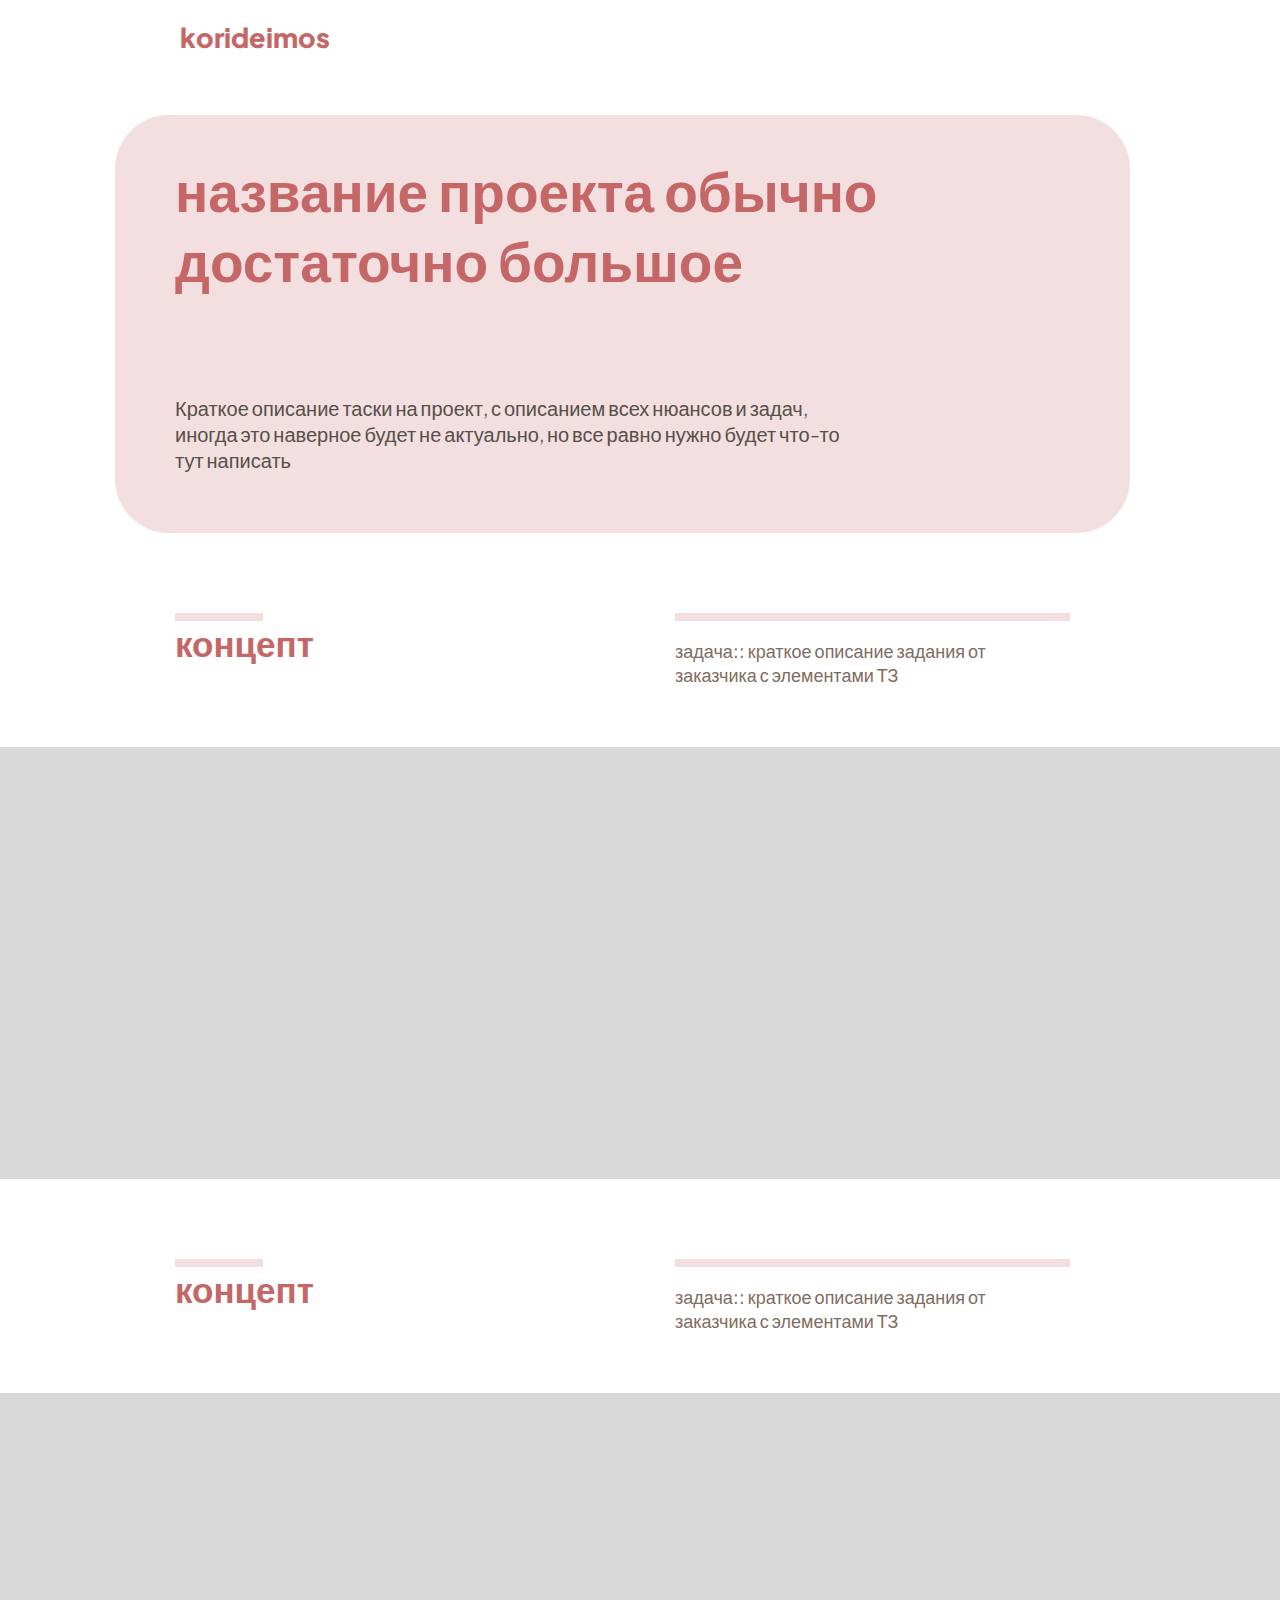
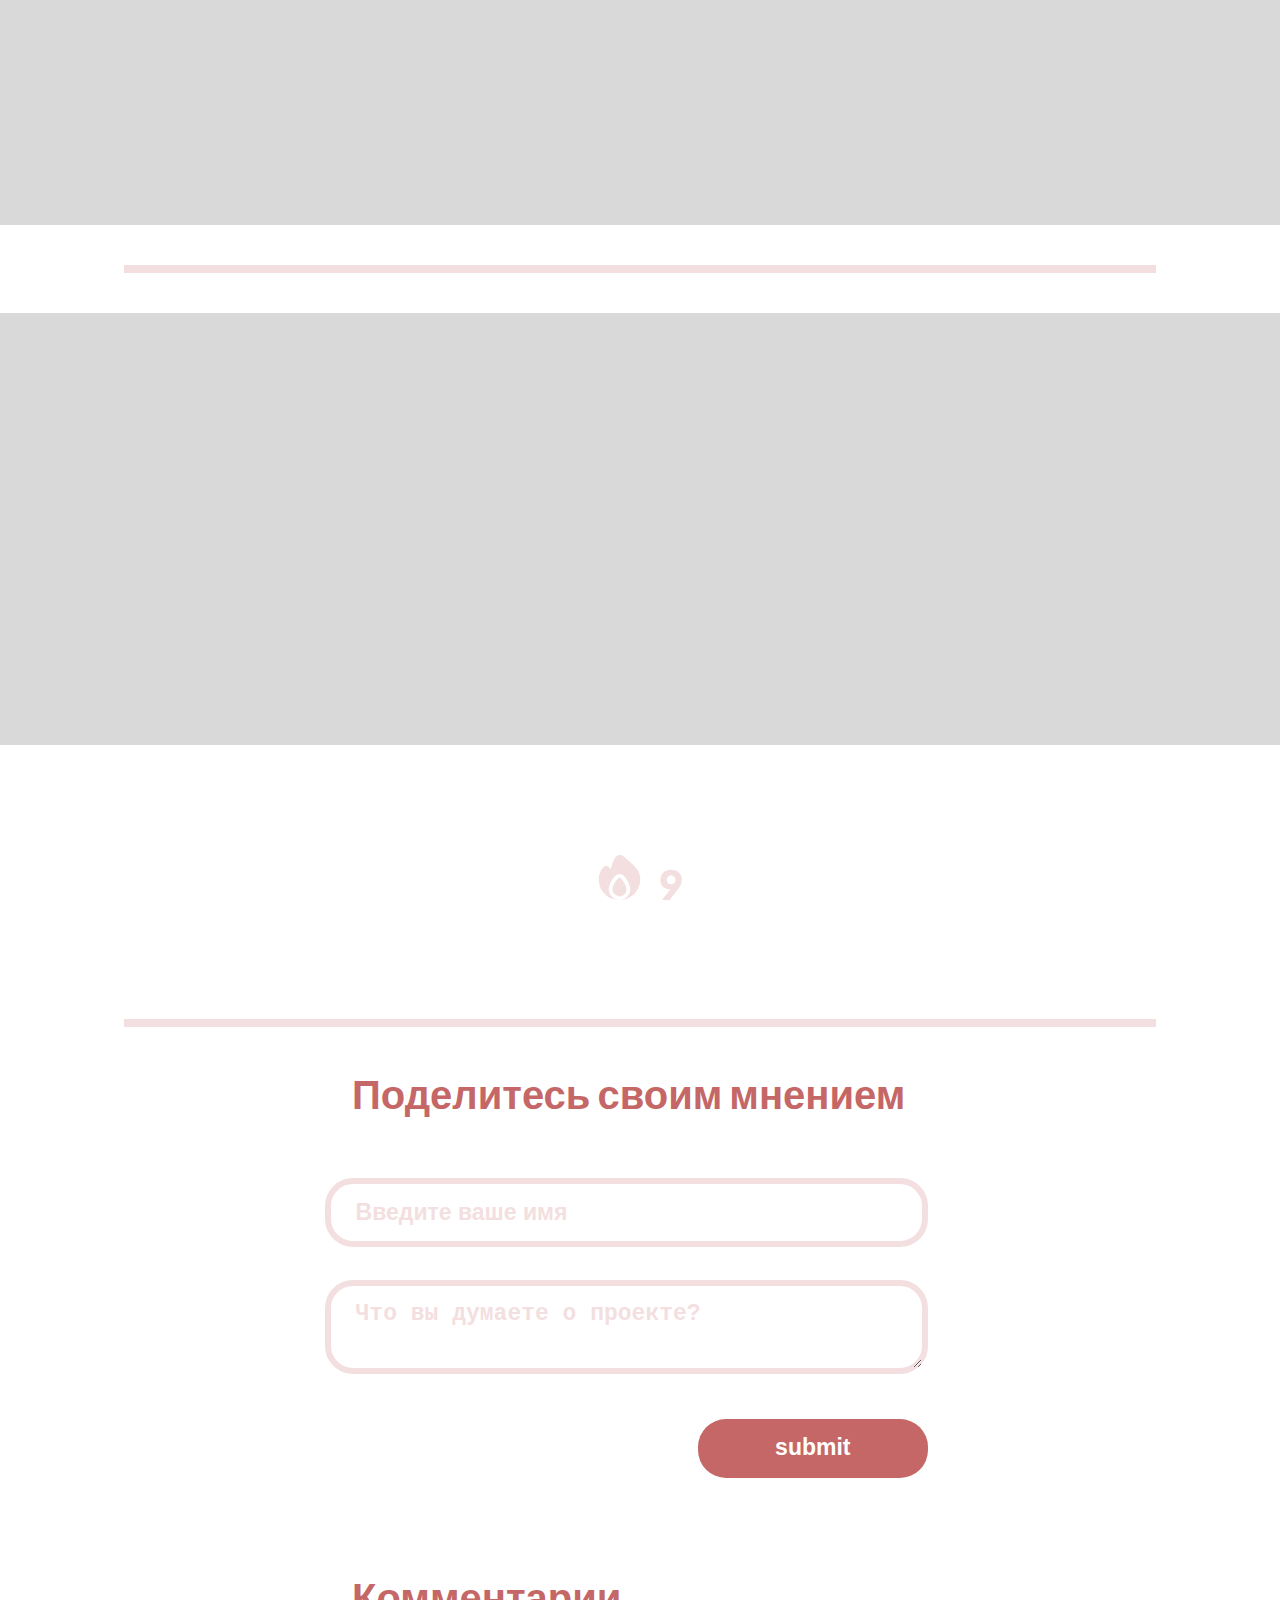
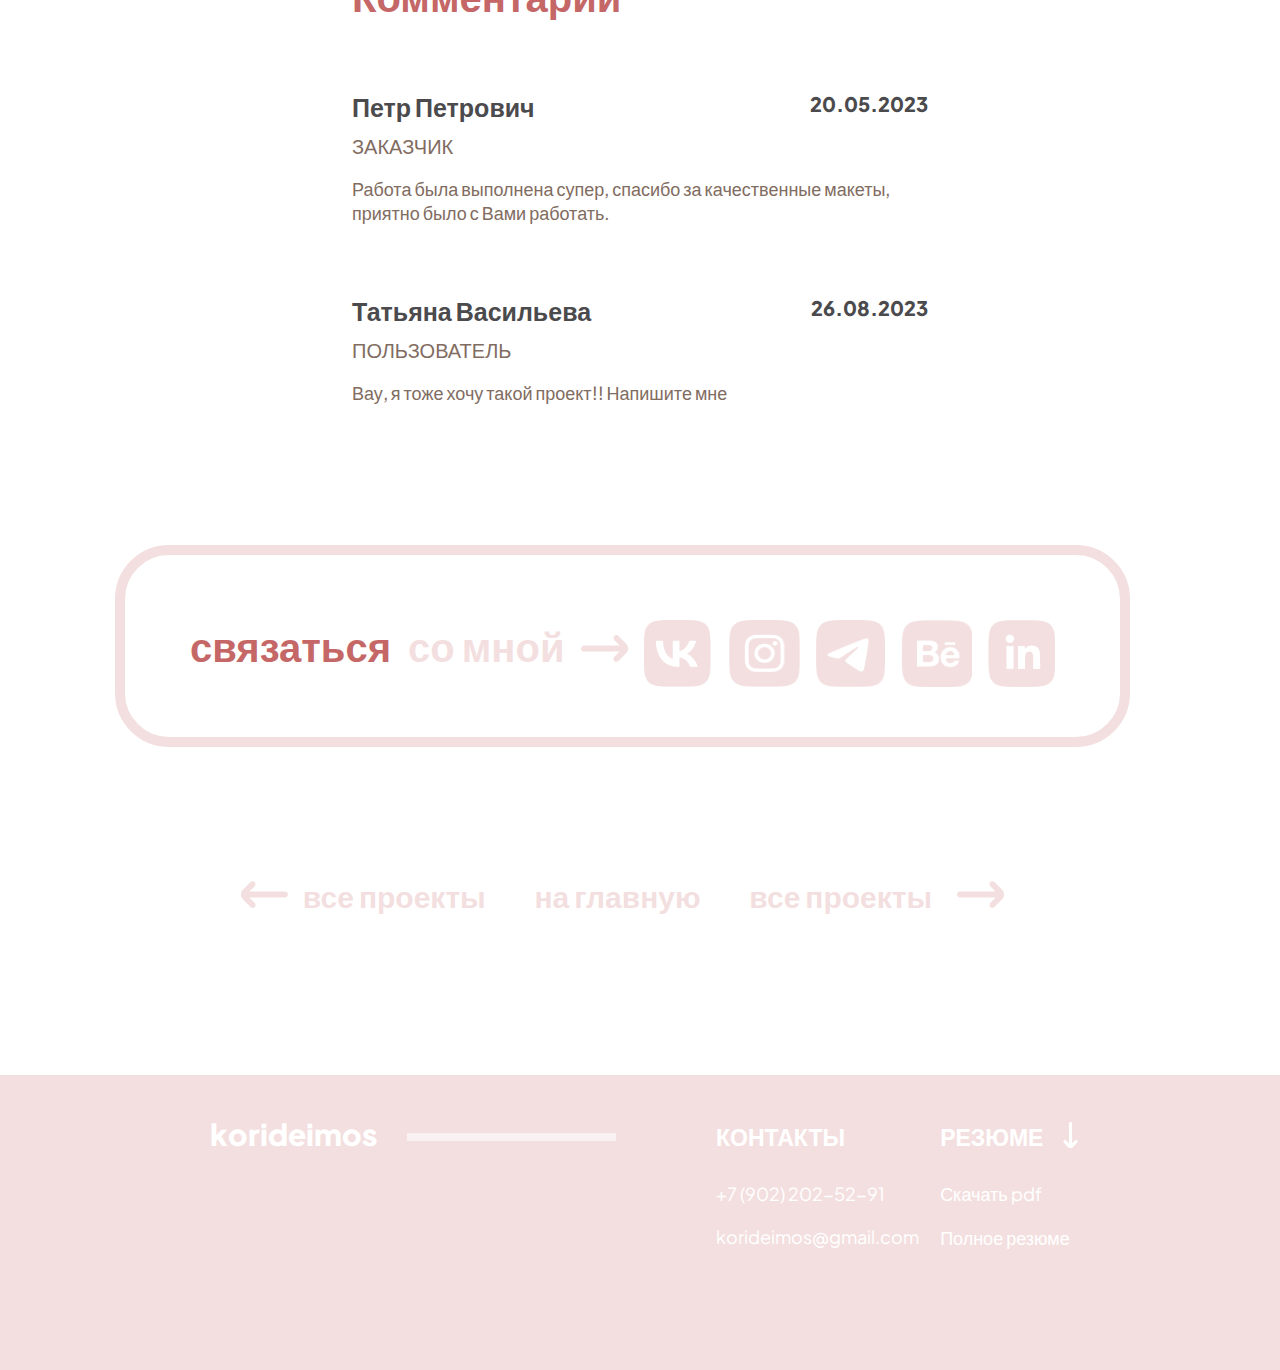
<file: php-files/project0.html>
<!DOCTYPE html>
<html lang="ru">

<head>
    <meta charset="UTF-8">
    <meta name="viewport" content="width=device-width, initial-scale=1.0">
    <title>Резюме - Соколова Анна</title>

    <link rel="stylesheet" href="style.css">
</head>

<body>
    <nav>
        <a href="#" class="main-logo">korideimos</a>
        <a href="#" class="hide">korideimos</a>
        <a href="#" class="hide">редактирование</a>
    </nav>
    <header class="header-project">
        <h1><span class="color-accent">название проекта обычно достаточно большое</span>
        </h1>
        <p class="header-about-me">Краткое описание таски на проект, с описанием всех нюансов и задач, иногда это
            наверное будет не актуально, но все равно нужно будет что-то тут написать</p>
    </header>
    <section class="info-project">
        <div class="section-name">
            <hr class="section-name-line">
            <h3>концепт</h3>
        </div>
        <div class="section-content">
            <hr class="section-content-line">
            <p class="section-content-info">задача:: краткое описание задания от заказчика с элементами ТЗ</p>
        </div>
    </section>
    <div class="project-img concept-1"></div>

    <section class="info-project">
        <div class="section-name">
            <hr class="section-name-line">
            <h3>концепт</h3>
        </div>
        <div class="section-content">
            <hr class="section-content-line">
            <p class="section-content-info">задача:: краткое описание задания от заказчика с элементами ТЗ</p>
        </div>
    </section>
    <div class="project-img concept-1"></div>
    <hr class="img-devider-line">
    <div class="project-img concept-1"></div>

    <section class="likes">
        <a href="#" class="fire">
            <svg xmlns="http://www.w3.org/2000/svg" width="45" height="45" viewBox="0 0 45 45" fill="none">
                <path
                    d="M29.5239 34.2267C29.5239 31.4142 27.5908 27.5705 24.0864 23.4024C23.8925 23.171 23.6496 22.9855 23.3753 22.8594C23.101 22.7333 22.8021 22.6696 22.5002 22.673V22.673C22.1961 22.6716 21.8953 22.7365 21.6187 22.8631C21.3422 22.9897 21.0966 23.175 20.8989 23.4061C17.0627 27.9005 15.1877 31.8755 15.5121 34.9224C15.6397 35.8857 15.9701 36.8111 16.4813 37.6375C16.9926 38.4638 17.6732 39.1725 18.4783 39.7167C19.6172 40.6505 21.0287 41.1888 22.5002 41.2505C24.3624 41.2485 26.1477 40.5079 27.4645 39.1911C28.7813 37.8743 29.5219 36.0889 29.5239 34.2267Z" />
                <path
                    d="M31.1795 5.43836C29.7058 4.18586 28.1589 2.87336 26.5839 1.44086C25.9867 0.898668 25.2782 0.493558 24.508 0.253887C23.7378 0.0142155 22.9246 -0.054224 22.1251 0.053359C21.3504 0.155971 20.6076 0.427458 19.9492 0.848642C19.2909 1.26983 18.7331 1.83043 18.3151 2.49086C16.0809 6.22554 14.5007 10.3143 13.6426 14.5809C13.3069 14.0948 13.0086 13.5839 12.7501 13.0527C12.4848 12.4936 12.0851 12.0088 11.5868 11.6417C11.0885 11.2745 10.5071 11.0364 9.89442 10.9486C9.28175 10.8608 8.65686 10.926 8.07551 11.1384C7.49415 11.3508 6.97441 11.7038 6.56264 12.1659C3.41884 15.3804 1.67613 19.7091 1.71577 24.2052C1.67229 28.7979 3.16594 33.2732 5.9591 36.9192C8.75226 40.5651 12.6845 43.1723 17.1301 44.3259C18.8323 44.7542 20.5799 44.9758 22.3351 44.9859C20.0921 44.9023 17.9362 44.0959 16.1889 42.6871C14.9784 41.8352 13.9606 40.7382 13.2015 39.4675C12.4424 38.1967 11.959 36.7805 11.7826 35.3109C11.3514 31.1671 13.457 26.3427 18.0414 20.9727C18.5914 20.328 19.2751 19.8108 20.045 19.4569C20.815 19.103 21.6527 18.9209 22.5001 18.9234H22.5189C23.3638 18.9241 24.1984 19.1089 24.9646 19.4651C25.7307 19.8213 26.41 20.3403 26.9551 20.9859C29.8389 24.4115 33.2795 29.489 33.2795 34.2252C33.2754 36.9547 32.2359 39.5809 30.371 41.5739C28.5061 43.5669 25.9546 44.7782 23.2314 44.9634C28.6157 44.7899 33.7211 42.5272 37.466 38.6546C41.2108 34.782 43.3011 29.6036 43.2939 24.2165C43.2845 15.7227 37.6745 10.9602 31.1795 5.43836Z" />
            </svg>
            9
        </a>
        <hr class="img-devider-line">
        <div class="form-comments 
        ">
            <!-- hidden -->
            <form action="index.php?page=staf&action=comment&" method="POST">
                <h2>Поделитесь своим мнением</h2>
                <input type="text" name="uname" placeholder="Введите ваше имя" /><br />
                <textarea name="umessage" placeholder="Что вы думаете о проекте?"></textarea><br />
                <input type="submit">
            </form>
        </div>
        <div class="comments">
            <h2>Комментарии</h2>
            <div class="section-content">
                <div class="name-and-date">
                    <h4 class="section-content-name">Петр Петрович</h4>
                    <p class="section-content-data">20.05.2023</p>
                </div>
                <p class="section-content-main-info">Заказчик</p>
                <p class="section-content-info">Работа была выполнена супер, спасибо за качественные макеты, приятно
                    было с Вами работать. </p>
            </div>
            <div class="section-content">
                <div class="name-and-date">
                    <h4 class="section-content-name">Татьяна Васильева</h4>
                    <p class="section-content-data">26.08.2023</p>
                </div>
                <p class="section-content-main-info">Пользователь</p>
                <p class="section-content-info">Вау, я тоже хочу такой проект!! Напишите мне</p>
            </div>
        </div>
    </section>
    <main>
        <section class="main-contacts">
            <h2><span class="color-accent">связаться</span> со мной</h2>
            <svg xmlns="http://www.w3.org/2000/svg" width="47" height="27" viewBox="0 0 47 27" fill="none">
                <path
                    d="M37.447 26.0215L45.1217 18.3468C46.3679 17.0409 47.0632 15.3051 47.0632 13.5C47.0632 11.6948 46.3679 9.95902 45.1217 8.65308L37.447 0.978369C36.8962 0.427304 36.149 0.117615 35.3699 0.117432C34.5907 0.117248 33.8434 0.426585 33.2924 0.97739C32.7413 1.5282 32.4316 2.27535 32.4314 3.05449C32.4313 3.83363 32.7406 4.58093 33.2914 5.132L38.7356 10.5781L2.99597 10.6232C2.2169 10.6232 1.46973 10.9326 0.918846 11.4835C0.367957 12.0344 0.0584717 12.7816 0.0584717 13.5607V13.5607C0.0584717 14.3397 0.367957 15.0869 0.918846 15.6378C1.46973 16.1887 2.2169 16.4982 2.99597 16.4982L38.6984 16.4531L33.2914 21.8679C32.7563 22.4219 32.4602 23.164 32.4669 23.9342C32.4736 24.7044 32.7825 25.4411 33.3272 25.9858C33.8718 26.5304 34.6086 26.8393 35.3788 26.846C36.149 26.8527 36.891 26.5566 37.445 26.0215H37.447Z" />
            </svg>
            <a href="#">
                <div class="contacts-socials-logo vk"></div>
            </a>
            <a href="#">
                <div class="contacts-socials-logo inst"></div>
            </a>
            <a href="#">
                <div class="contacts-socials-logo tg"></div>
            </a>
            <a href="#">
                <div class="contacts-socials-logo behance"></div>
            </a>
            <a href="#">
                <div class="contacts-socials-logo linkedin"></div>
            </a>

        </section>
        <section class="portfolio-navigation">
            <a href="#"><svg xmlns="http://www.w3.org/2000/svg" width="47" height="27" viewBox="0 0 47 27">
                    <path
                        d="M9.55291 0.978208L1.87819 8.65292C0.63196 9.95885 -0.0633578 11.6946 -0.0633579 13.4998C-0.0633581 15.3049 0.631959 17.0407 1.87819 18.3467L9.5529 26.0214C10.1037 26.5724 10.8509 26.8821 11.63 26.8823C12.4091 26.8825 13.1564 26.5732 13.7075 26.0224C14.2586 25.4716 14.5683 24.7244 14.5684 23.9453C14.5686 23.1661 14.2593 22.4188 13.7085 21.8678L8.26432 16.4216L44.0039 16.3766C44.783 16.3766 45.5301 16.0671 46.081 15.5162C46.6319 14.9653 46.9414 14.2182 46.9414 13.4391V13.4391C46.9414 12.66 46.6319 11.9129 46.081 11.362C45.5301 10.8111 44.783 10.5016 44.0039 10.5016L8.30153 10.5466L13.7085 5.13183C14.2436 4.57781 14.5397 3.83579 14.533 3.06559C14.5263 2.29539 14.2173 1.55863 13.6727 1.01399C13.1281 0.469352 12.3913 0.160418 11.6211 0.153725C10.8509 0.147032 10.1089 0.443119 9.55486 0.978208L9.55291 0.978208Z" />
                </svg>&nbsp; &nbsp;все проекты

            </a>
            <a href="#">на главную</a>
            <a href="#">все проекты &nbsp; &nbsp;

                <svg xmlns="http://www.w3.org/2000/svg" width="47" height="27" viewBox="0 0 47 27">
                    <path
                        d="M37.4471 0.978208L45.1218 8.65292C46.368 9.95885 47.0634 11.6946 47.0634 13.4998C47.0634 15.3049 46.368 17.0407 45.1218 18.3467L37.4471 26.0214C36.8963 26.5724 36.1491 26.8821 35.37 26.8823C34.5909 26.8825 33.8436 26.5732 33.2925 26.0224C32.7414 25.4716 32.4317 24.7244 32.4316 23.9453C32.4314 23.1661 32.7407 22.4188 33.2915 21.8678L38.7357 16.4216L2.99609 16.3766C2.21702 16.3766 1.46985 16.0671 0.918967 15.5162C0.368078 14.9653 0.0585926 14.2182 0.0585926 13.4391V13.4391C0.0585925 12.66 0.368078 11.9129 0.918966 11.362C1.46985 10.8111 2.21702 10.5016 2.99609 10.5016L38.6985 10.5466L33.2915 5.13183C32.7564 4.57781 32.4603 3.83579 32.467 3.06559C32.4737 2.29539 32.7827 1.55863 33.3273 1.01399C33.8719 0.469352 34.6087 0.160418 35.3789 0.153725C36.1491 0.147032 36.8911 0.443119 37.4451 0.978208L37.4471 0.978208Z" />
                </svg>
            </a>
        </section>
    </main>
    <footer>
        <div>
            <a href="#" class="main-logo">korideimos</a>
        </div>
        <hr class="footer-line">
        <div class="contacts">
            <h4>Контакты</h4>
            <a href="tel:+79022025291">+7 (902) 202-52-91</a>
            <a href="mailto:korideimos@gmail.com">korideimos@gmail.com</a>
        </div>
        <div class="resume">
            <h4>резюме <a href="#" class="resume-download">
                    <svg xmlns="http://www.w3.org/2000/svg" width="15" height="26" viewBox="0 0 15 26" fill="none">
                        <path
                            d="M0.839563 20.7155L4.92185 24.9611C5.6165 25.6505 6.53979 26.0351 7.49998 26.0351C8.46017 26.0351 9.38346 25.6505 10.0781 24.9611L14.1604 20.7155C14.4535 20.4108 14.6182 19.9975 14.6183 19.5664C14.6184 19.1354 14.4539 18.722 14.1609 18.4172C13.8679 18.1123 13.4705 17.941 13.0561 17.9409C12.6416 17.9408 12.2441 18.1119 11.951 18.4166L9.05415 21.4283L9.03019 1.65747C9.03019 1.22649 8.86557 0.813169 8.57255 0.508422C8.27952 0.203675 7.88209 0.0324704 7.46769 0.0324704V0.0324704C7.05329 0.0324704 6.65586 0.203675 6.36284 0.508422C6.06981 0.813169 5.90519 1.22649 5.90519 1.65747L5.92915 21.4077L3.04894 18.4166C2.75425 18.1206 2.35956 17.9568 1.94987 17.9605C1.54019 17.9642 1.14829 18.1351 0.858594 18.4364C0.568894 18.7377 0.404567 19.1453 0.401007 19.5714C0.397447 19.9974 0.55494 20.4079 0.839563 20.7144L0.839563 20.7155Z" />
                    </svg>
                </a></h4>

            <a href="#">Скачать pdf</a>
            <a href="#">Полное резюме</a>
        </div>
    </footer>
</body>

</html>
</file>
<file: style.css>
@import url('https://fonts.googleapis.com/css2?family=Plus+Jakarta+Sans:ital,wght@0,200;0,300;0,400;0,500;0,600;0,700;0,800;1,200;1,300;1,400;1,500;1,600;1,700;1,800&display=swap');

body {
    margin: 0;
}

/* Текстовые элементы */
body {
    font-family: 'Plus Jakarta Sans', Arial, Helvetica, sans-serif;
    font-style: normal;
    font-weight: 800;
    line-height: normal;
}

a {
    text-decoration: none;
}

nav {
    padding: 20px;
    margin: 0;
}

nav a {
    color: #C46766;
    font-size: 27px;
}

.hide {
    color: #fff;
}

.hide:hover {
    color: #fff;
}

header {
    padding: 40px 0px 0px 60px;
}

h1 {
    margin: 0;
    color: #FFF;

    font-size: 55px;
}

.header-project h1 {
    margin-bottom: 80px;
}

h2 {
    margin: 0;
    color: #FFF;
    font-size: 40px;
}

.header-job-name {
    color: #C46766;
    margin-left: 10px;
}

.header-page-name {
    color: #C46766;
    padding: 0px 65px 75px 65px;
    font-size: 63px;
    margin: 0;
}

header p {
    color: #55504A;

    font-size: 18px;
    font-weight: 400;
    padding-top: 20px;

    width: 50%;
}

.header-project p {
    font-size: 20px;
    padding-bottom: 60px;
    width: 70%;
}

.skills-hard a,
.skills-soft a {
    display: inline-block;
    margin: 10px 50px 10px 0px;
    border-radius: 20px;
    background: #FFF;

    padding: 20px 40px;

    color: #F3DFDF;

    font-size: 25px;
    font-weight: 700;
}


.skills-soft a {
    margin-bottom: 50px;
}

h3 {
    color: #C46766;
    font-size: 35px;
    margin: 0;
}

.section-content-name {
    color: #4B4A4D;
    margin: 0;

    font-size: 25px;
}

.section-content-data {
    color: #4B4A4D;
    margin: 0;

    text-align: right;
    font-size: 20px;
}

.section-content-main-info {
    color: #816C61;

    font-size: 20px;
    font-weight: 500;
    text-transform: uppercase;

    margin: 0;
}

.section-content-info {
    color: #816C61;

    font-size: 18px;
    font-weight: 500;
    margin-bottom: 60px;
}

.info-project .section-content-info {
    margin-bottom: 0;
}

.main-interests {
    border-radius: 54px;
    background: #F3DFDF;
    padding: 30px 60px;

    margin-bottom: 160px;
}

.main-interests-parent a {
    display: inline-block;
    margin: 20px 50px 10px 0px;
    border-radius: 20px;
    background: #FFF;

    padding: 20px 40px;

    color: #F3DFDF;

    font-size: 25px;
    font-weight: 700;
}

.section-heading {
    color: #C46766;

    font-size: 40px;
    padding: 0px 60px;

}

.section-heading-flex a {
    color: #F3DFDF;
    text-align: right;
    font-size: 20px;

}

.portfolio-case-name {
    color: #FFF;

    font-size: 30px;
    font-weight: 700;
    text-transform: uppercase;
    margin: 10px 0;
}

.left {
    padding: 20px 0px 20px 60px;
    margin-bottom: 25px;
}

.portfolio-case-little-text .right {
    padding: 10px 30px 10px 20%;
}

.left a {
    color: #816C61;

    font-size: 20px;
    font-weight: 500;

}

.portfolio-case-content {
    color: #FFF;
    font-size: 16px;
    font-weight: 500;
    margin: 0;
    margin-top: 10px;

    width: 80%;
}

.main-contacts {
    padding: 65px;
    padding-bottom: 50px;
}

.main-contacts h2 {
    color: #F3DFDF;
    font-size: 40px;
}

.color-accent {
    color: #C46766;
    margin-right: 10px;
}

footer h4 {
    margin: 0;
    margin-top: 7px;
    margin-bottom: 30px;
    color: #FFF;

    font-size: 23px;
    font-weight: 600;
    text-transform: uppercase;
}

footer a {
    color: #FFF;

    display: inline-block;

    font-size: 18px;
    font-weight: 400;

    margin-bottom: 20px;
}

footer .main-logo {
    color: #FFF;

    display: inline;

    font-size: 30px;
    font-weight: 800;

    margin: 30px;
}


/* Основные блоки */
nav {
    position: sticky;
    top: 0px;
    z-index: 10;

    background-color: #FFF;

    padding-left: 180px;
}

header {
    margin-top: 40px;
    border-radius: 54px 200px 54px 54px;
    background: #F3DFDF;

    margin-left: 115px;
    margin-right: 150px;
}

.header-project {
    border-radius: 54px;
}

main {
    margin-top: 80px;

    margin-left: 115px;
    margin-right: 150px;
}

.info-project {
    margin-top: 80px;

    margin-left: 115px;
    margin-right: 150px;
}

footer {
    background: #F3DFDF;
    padding: 40px 200px 100px 180px;

    display: flex;
    flex-direction: row;
    justify-content: space-between;
}

/* Элементы внутри header */
.skills-hard,
.skills-soft,
.main-interests-parent {
    width: 70%;
    overflow-x: scroll;
    overflow-y: hidden;
    white-space: nowrap;
}

.portfolio-sorts {
    margin: 0;
}

.main-interests-parent {
    width: 100%;
}

.skills-hard {
    width: 70%;
}

.skills-soft {
    width: 90%;
}

/* Элементы внутри main */
[class^="info-"] {
    display: flex;
    flex-direction: row;
}

.section-name h3 {
    width: 500px;
}

[class^="info-"] {
    margin-bottom: 60px;
    padding: 0px 60px;
}

.name-and-date {
    display: flex;
    justify-content: space-between;

    width: 100%;
    margin: 10px 0px;
}

.section-heading-flex {
    display: flex;
    flex-direction: row;
    justify-content: space-between;
    align-items: flex-end;
}

.portfolio-case-big {
    border-radius: 40px;
    background: #F3DFDF;
    box-shadow: 2px 2px 20px 0px #F3DFDF;
}

.big-margin {
    margin: 60px 0px 120px 0px;
}

.little-margin {
    margin: 60px 0px 55px 0px;
}

.portfolio-case-little {
    border-radius: 40px;
    background: #F3DFDF;
    box-shadow: 2px 2px 20px 0px #F3DFDF;

    width: 48%;
}

.portfolio-case-big-image {
    border-radius: 40px 40px 0px 0px;
    background: #FFF;
    height: 300px;
}

.portfolio-case-little-image {
    border-radius: 40px 40px 0px 0px;
    background: #FFF;
    height: 300px;
}

.portfolio-case-big-text {
    display: flex;
    flex-direction: row;
}

.portfolio-case-little-text {
    display: flex;
    flex-direction: row;
    align-items: center;
}

.portfolio-case-big-text .left {
    width: 40%;
    margin-right: 40px;
}

.portfolio-case-big-text .right {
    width: 60%;
}

.portfolio-cases {
    display: flex;
    flex-direction: row;
    justify-content: space-between;
}

.main-contacts {
    display: flex;
    flex-direction: row;
    justify-content: space-between;

    border-radius: 54px;
    border: 10px solid #F3DFDF;

    background: #FFF;

    margin-bottom: 110px;
}

.main-contacts svg {
    margin-top: 15px;
}


.contacts {
    margin-left: 100px;
}

/* Дополнительные стили для страниц типа project */


.fire {
    display: block;
    text-align: center;

    color: #F3DFDF;
    font-size: 40px;

    margin: 110px;
}

form,
.comments {
    width: 45%;
    margin: auto;
    display: flex;
    flex-direction: column;
    align-items: flex-end;
    justify-content: flex-start;
    margin-bottom: 80px;
}

.comments {
    align-items: flex-start;
}

.likes h2 {
    color: #C46766;
    margin-bottom: 60px;
    align-self: flex-start;
}

.likes .section-content {
    width: 100%;
}

input[type=text],
textarea {
    color: #C46766;
    font-size: 23px;
    font-weight: 600;
    padding: 15px 25px;
    margin-bottom: 12px;

    border-radius: 28px;
    border: 6px solid #F3DFDF;

    background: #FFF;
    min-width: 94%;
    max-width: 94%;
    outline: none;
}

input[type=submit] {
    border-radius: 28px;
    border: none;
    background: #C46766;
    color: #FFF;
    text-align: center;
    font-size: 23px;
    font-weight: 600;
    padding: 15px 60px 17px 60px;
    text-transform: lowercase;
    margin-top: 12px;
    margin-bottom: 12px;
    width: 40%;


}

::placeholder {
    color: #F3DFDF;
}

input[type=text]:focus,
textarea:focus {
    border-color: #C46766;
}

.portfolio-navigation {
    width: 80%;
    margin: auto;
    margin-bottom: 140px;

    display: flex;
    justify-content: space-around;
}

.portfolio-navigation a {
    color: #F3DFDF;

    font-size: 30px;
    font-weight: 800;
    padding: 20px;
    text-align: center;
}

.portfolio-navigation svg {
    fill: #F3DFDF;

}


/* Изображения */
header img {
    width: 546px;
    height: 468px;

    position: absolute;
    top: 30px;
    left: 60%;

    z-index: 0;
}

.contacts-socials-logo {
    background: url("img/logo_inst.png");
    background-repeat: no-repeat;
    background-size: cover;
    width: 67px;
    height: 67px;
}

.vk {
    background-image: url("img/logo_vk.png");
}

.inst {
    background-image: url("img/logo_inst.png");
    width: 72.025px;
}

.tg {
    background-image: url("img/logo_tg.png");
    width: 68.675px;
}

.behance {
    width: 70.35px;
    background-image: url("img/logo_behance.png");

}

.linkedin {
    background-image: url("img/logo_linkedin.png");

}

svg {
    fill: #F3DFDF;
}

.right svg {
    fill: #fff;
}



.resume-download {
    position: absolute;

    margin: 0;
    margin-left: 20px;

}

a svg {
    color: #FFF;

    display: inline;
    fill: #fff;

    margin: 0px;
}

.project-img {
    width: 100%;
    height: 432px;
    background: #D9D9D9;

    margin: 0;
    margin-bottom: 40px;
}

.fire-img {
    width: 52px;
    height: 52px;

    background: url(img/fire-unactive.png);
    background-repeat: no-repeat;
    background-size: cover;
}

/* Линии */

hr {
    border: 4px solid #F3DFDF;
    margin: 0;

}

.section-name-line {
    width: 80px;
}

.portfolio-case-line {
    width: 180px;
    margin: 30px 0px 0px 0px;
    border-color: #FFF;
}

.footer-line {
    width: 336.5px;
    height: 0px;

    border-color: rgba(255, 255, 255, 0.60);

    margin-top: 18px;
}

.img-devider-line {
    width: 80%;
    margin-bottom: 40px;
    margin: auto;
    margin-bottom: 40px;
}

.fire svg {
    margin-right: 10px;
}


/* Анимации */

a:hover {
    color: #C46766;
}

a:hover svg {
    fill: #C46766;
}

footer a:hover {
    color: #FFF;
    text-decoration-line: underline;
}

footer .main-logo:hover {
    color: #FFF;
    text-decoration: none;
}



.vk:hover {
    background-image: url("img/logo_vk_active.png");
}

.inst:hover {
    background-image: url("img/logo_inst_active.png");
}

.tg:hover {
    background-image: url("img/logo_tg_active.png");
}

.behance:hover {
    background-image: url("img/logo_behance_active.png");

}

.linkedin:hover {
    background-image: url("img/logo_linkedin_active.png");
}

.fire:hover,
.fire:visited {
    color: #C46766;
}

.hidden {
    display: none;
}
</file>
<file: php-files/style.css>
@import url('https://fonts.googleapis.com/css2?family=Plus+Jakarta+Sans:ital,wght@0,200;0,300;0,400;0,500;0,600;0,700;0,800;1,200;1,300;1,400;1,500;1,600;1,700;1,800&display=swap');

body {
    margin: 0;
}

/* Текстовые элементы */
body {
    font-family: 'Plus Jakarta Sans', Arial, Helvetica, sans-serif;
    font-style: normal;
    font-weight: 800;
    line-height: normal;
}

a {
    text-decoration: none;
}

nav {
    padding: 20px;
    margin: 0;
}

nav a {
    color: #C46766;
    font-size: 27px;
}

.hide {
    color: #fff;
}

.hide:hover {
    color: #fff;
}

header {
    padding: 40px 0px 0px 60px;
}

h1 {
    margin: 0;
    color: #FFF;

    font-size: 55px;
}

.header-project h1 {
    margin-bottom: 80px;
}

h2 {
    margin: 0;
    color: #FFF;
    font-size: 40px;
}

.header-job-name {
    color: #C46766;
    margin-left: 10px;
}

.header-page-name {
    color: #C46766;
    padding: 0px 65px 75px 65px;
    font-size: 63px;
    margin: 0;
}

header p {
    color: #55504A;

    font-size: 18px;
    font-weight: 400;
    padding-top: 20px;

    width: 50%;
}

.header-project p {
    font-size: 20px;
    padding-bottom: 60px;
    width: 70%;
}

.skills-hard a,
.skills-soft a {
    display: inline-block;
    margin: 10px 50px 10px 0px;
    border-radius: 20px;
    background: #FFF;

    padding: 20px 40px;

    color: #F3DFDF;

    font-size: 25px;
    font-weight: 700;
}


.skills-soft a {
    margin-bottom: 50px;
}

h3 {
    color: #C46766;
    font-size: 35px;
    margin: 0;
}

.section-content-name {
    color: #4B4A4D;
    margin: 0;

    font-size: 25px;
}

.section-content-data {
    color: #4B4A4D;
    margin: 0;

    text-align: right;
    font-size: 20px;
}

.section-content-main-info {
    color: #816C61;

    font-size: 20px;
    font-weight: 500;
    text-transform: uppercase;

    margin: 0;
}

.section-content-info {
    color: #816C61;

    font-size: 18px;
    font-weight: 500;
    margin-bottom: 60px;
}

.info-project .section-content-info {
    margin-bottom: 0;
}

.main-interests {
    border-radius: 54px;
    background: #F3DFDF;
    padding: 30px 60px;

    margin-bottom: 160px;
}

.main-interests-parent a {
    display: inline-block;
    margin: 20px 50px 10px 0px;
    border-radius: 20px;
    background: #FFF;

    padding: 20px 40px;

    color: #F3DFDF;

    font-size: 25px;
    font-weight: 700;
}

.section-heading {
    color: #C46766;

    font-size: 40px;
    padding: 0px 60px;

}

.section-heading-flex a {
    color: #F3DFDF;
    text-align: right;
    font-size: 20px;

}

.portfolio-case-name {
    color: #FFF;

    font-size: 30px;
    font-weight: 700;
    text-transform: uppercase;
    margin: 10px 0;
}

.left {
    padding: 20px 0px 20px 60px;
    margin-bottom: 25px;
}

.portfolio-case-little-text .right {
    padding: 10px 30px 10px 20%;
}

.left a {
    color: #816C61;

    font-size: 20px;
    font-weight: 500;

}

.portfolio-case-content {
    color: #FFF;
    font-size: 16px;
    font-weight: 500;
    margin: 0;
    margin-top: 10px;

    width: 80%;
}

.main-contacts {
    padding: 65px;
    padding-bottom: 50px;
}

.main-contacts h2 {
    color: #F3DFDF;
    font-size: 40px;
}

.color-accent {
    color: #C46766;
    margin-right: 10px;
}

footer h4 {
    margin: 0;
    margin-top: 7px;
    margin-bottom: 30px;
    color: #FFF;

    font-size: 23px;
    font-weight: 600;
    text-transform: uppercase;
}

footer a {
    color: #FFF;

    display: inline-block;

    font-size: 18px;
    font-weight: 400;

    margin-bottom: 20px;
}

footer .main-logo {
    color: #FFF;

    display: inline;

    font-size: 30px;
    font-weight: 800;

    margin: 30px;
}


/* Основные блоки */
nav {
    position: sticky;
    top: 0px;
    z-index: 10;

    background-color: #FFF;

    padding-left: 180px;
}

header {
    margin-top: 40px;
    border-radius: 54px 200px 54px 54px;
    background: #F3DFDF;

    margin-left: 115px;
    margin-right: 150px;
}

.header-project {
    border-radius: 54px;
}

main {
    margin-top: 80px;

    margin-left: 115px;
    margin-right: 150px;
}

.info-project {
    margin-top: 80px;

    margin-left: 115px;
    margin-right: 150px;
}

footer {
    background: #F3DFDF;
    padding: 40px 200px 100px 180px;

    display: flex;
    flex-direction: row;
    justify-content: space-between;
}

/* Элементы внутри header */
.skills-hard,
.skills-soft,
.main-interests-parent {
    width: 70%;
    overflow-x: scroll;
    overflow-y: hidden;
    white-space: nowrap;
}

.portfolio-sorts {
    margin: 0;
}

.main-interests-parent {
    width: 100%;
}

.skills-hard {
    width: 70%;
}

.skills-soft {
    width: 90%;
}

/* Элементы внутри main */
[class^="info-"] {
    display: flex;
    flex-direction: row;
}

.section-name h3 {
    width: 500px;
}

[class^="info-"] {
    margin-bottom: 60px;
    padding: 0px 60px;
}

.name-and-date {
    display: flex;
    justify-content: space-between;

    width: 100%;
    margin: 10px 0px;
}

.section-heading-flex {
    display: flex;
    flex-direction: row;
    justify-content: space-between;
    align-items: flex-end;
}

.portfolio-case-big {
    border-radius: 40px;
    background: #F3DFDF;
    box-shadow: 2px 2px 20px 0px #F3DFDF;
}

.big-margin {
    margin: 60px 0px 120px 0px;
}

.little-margin {
    margin: 60px 0px 55px 0px;
}

.portfolio-case-little {
    border-radius: 40px;
    background: #F3DFDF;
    box-shadow: 2px 2px 20px 0px #F3DFDF;

    width: 48%;
}

.portfolio-case-big-image {
    border-radius: 40px 40px 0px 0px;
    background: #FFF;
    height: 300px;
}

.portfolio-case-little-image {
    border-radius: 40px 40px 0px 0px;
    background: #FFF;
    height: 300px;
}

.portfolio-case-big-text {
    display: flex;
    flex-direction: row;
}

.portfolio-case-little-text {
    display: flex;
    flex-direction: row;
    align-items: center;
}

.portfolio-case-big-text .left {
    width: 40%;
    margin-right: 40px;
}

.portfolio-case-big-text .right {
    width: 60%;
}

.portfolio-cases {
    display: flex;
    flex-direction: row;
    justify-content: space-between;
}

.main-contacts {
    display: flex;
    flex-direction: row;
    justify-content: space-between;

    border-radius: 54px;
    border: 10px solid #F3DFDF;

    background: #FFF;

    margin-bottom: 110px;
}

.main-contacts svg {
    margin-top: 15px;
}


.contacts {
    margin-left: 100px;
}

/* Дополнительные стили для страниц типа project */


.fire {
    display: block;
    text-align: center;

    color: #F3DFDF;
    font-size: 40px;

    margin: 110px;
}

form,
.comments {
    width: 45%;
    margin: auto;
    display: flex;
    flex-direction: column;
    align-items: flex-end;
    justify-content: flex-start;
    margin-bottom: 80px;
}

.comments {
    align-items: flex-start;
}

.likes h2 {
    color: #C46766;
    margin-bottom: 60px;
    align-self: flex-start;
}

.likes .section-content {
    width: 100%;
}

input[type=text],
textarea {
    color: #C46766;
    font-size: 23px;
    font-weight: 600;
    padding: 15px 25px;
    margin-bottom: 12px;

    border-radius: 28px;
    border: 6px solid #F3DFDF;

    background: #FFF;
    min-width: 94%;
    max-width: 94%;
    outline: none;
}

input[type=submit] {
    border-radius: 28px;
    border: none;
    background: #C46766;
    color: #FFF;
    text-align: center;
    font-size: 23px;
    font-weight: 600;
    padding: 15px 60px 17px 60px;
    text-transform: lowercase;
    margin-top: 12px;
    margin-bottom: 12px;
    width: 40%;


}

::placeholder {
    color: #F3DFDF;
}

input[type=text]:focus,
textarea:focus {
    border-color: #C46766;
}

.portfolio-navigation {
    width: 80%;
    margin: auto;
    margin-bottom: 140px;

    display: flex;
    justify-content: space-around;
}

.portfolio-navigation a {
    color: #F3DFDF;

    font-size: 30px;
    font-weight: 800;
    padding: 20px;
    text-align: center;
}

.portfolio-navigation svg {
    fill: #F3DFDF;

}


/* Изображения */
header img {
    width: 546px;
    height: 468px;

    position: absolute;
    top: 30px;
    left: 60%;

    z-index: 0;
}

.contacts-socials-logo {
    background: url("img/logo_inst.png");
    background-repeat: no-repeat;
    background-size: cover;
    width: 67px;
    height: 67px;
}

.vk {
    background-image: url("img/logo_vk.png");
}

.inst {
    background-image: url("img/logo_inst.png");
    width: 72.025px;
}

.tg {
    background-image: url("img/logo_tg.png");
    width: 68.675px;
}

.behance {
    width: 70.35px;
    background-image: url("img/logo_behance.png");

}

.linkedin {
    background-image: url("img/logo_linkedin.png");

}

svg {
    fill: #F3DFDF;
}

.right svg {
    fill: #fff;
}



.resume-download {
    position: absolute;

    margin: 0;
    margin-left: 20px;

}

a svg {
    color: #FFF;

    display: inline;
    fill: #fff;

    margin: 0px;
}

.project-img {
    width: 100%;
    height: 432px;
    background: #D9D9D9;

    margin: 0;
    margin-bottom: 40px;
}

.fire-img {
    width: 52px;
    height: 52px;

    background: url(img/fire-unactive.png);
    background-repeat: no-repeat;
    background-size: cover;
}

/* Линии */

hr {
    border: 4px solid #F3DFDF;
    margin: 0;

}

.section-name-line {
    width: 80px;
}

.portfolio-case-line {
    width: 180px;
    margin: 30px 0px 0px 0px;
    border-color: #FFF;
}

.footer-line {
    width: 336.5px;
    height: 0px;

    border-color: rgba(255, 255, 255, 0.60);

    margin-top: 18px;
}

.img-devider-line {
    width: 80%;
    margin-bottom: 40px;
    margin: auto;
    margin-bottom: 40px;
}

.fire svg {
    margin-right: 10px;
    fill: #F3DFDF;
}


/* Анимации */

a:hover {
    color: #C46766;
}

a:hover svg {
    fill: #C46766;
}

footer a:hover {
    color: #FFF;
    text-decoration-line: underline;
}

footer .main-logo:hover {
    color: #FFF;
    text-decoration: none;
}

.fire:hover svg,
.fire:visited svg {
    margin-right: 10px;
    fill: #C46766;
}




.vk:hover {
    background-image: url("img/logo_vk_active.png");
}

.inst:hover {
    background-image: url("img/logo_inst_active.png");
}

.tg:hover {
    background-image: url("img/logo_tg_active.png");
}

.behance:hover {
    background-image: url("img/logo_behance_active.png");

}

.linkedin:hover {
    background-image: url("img/logo_linkedin_active.png");
}

.fire:hover,
.fire:visited {
    color: #C46766;
}

.hidden {
    display: none;
}
</file>
